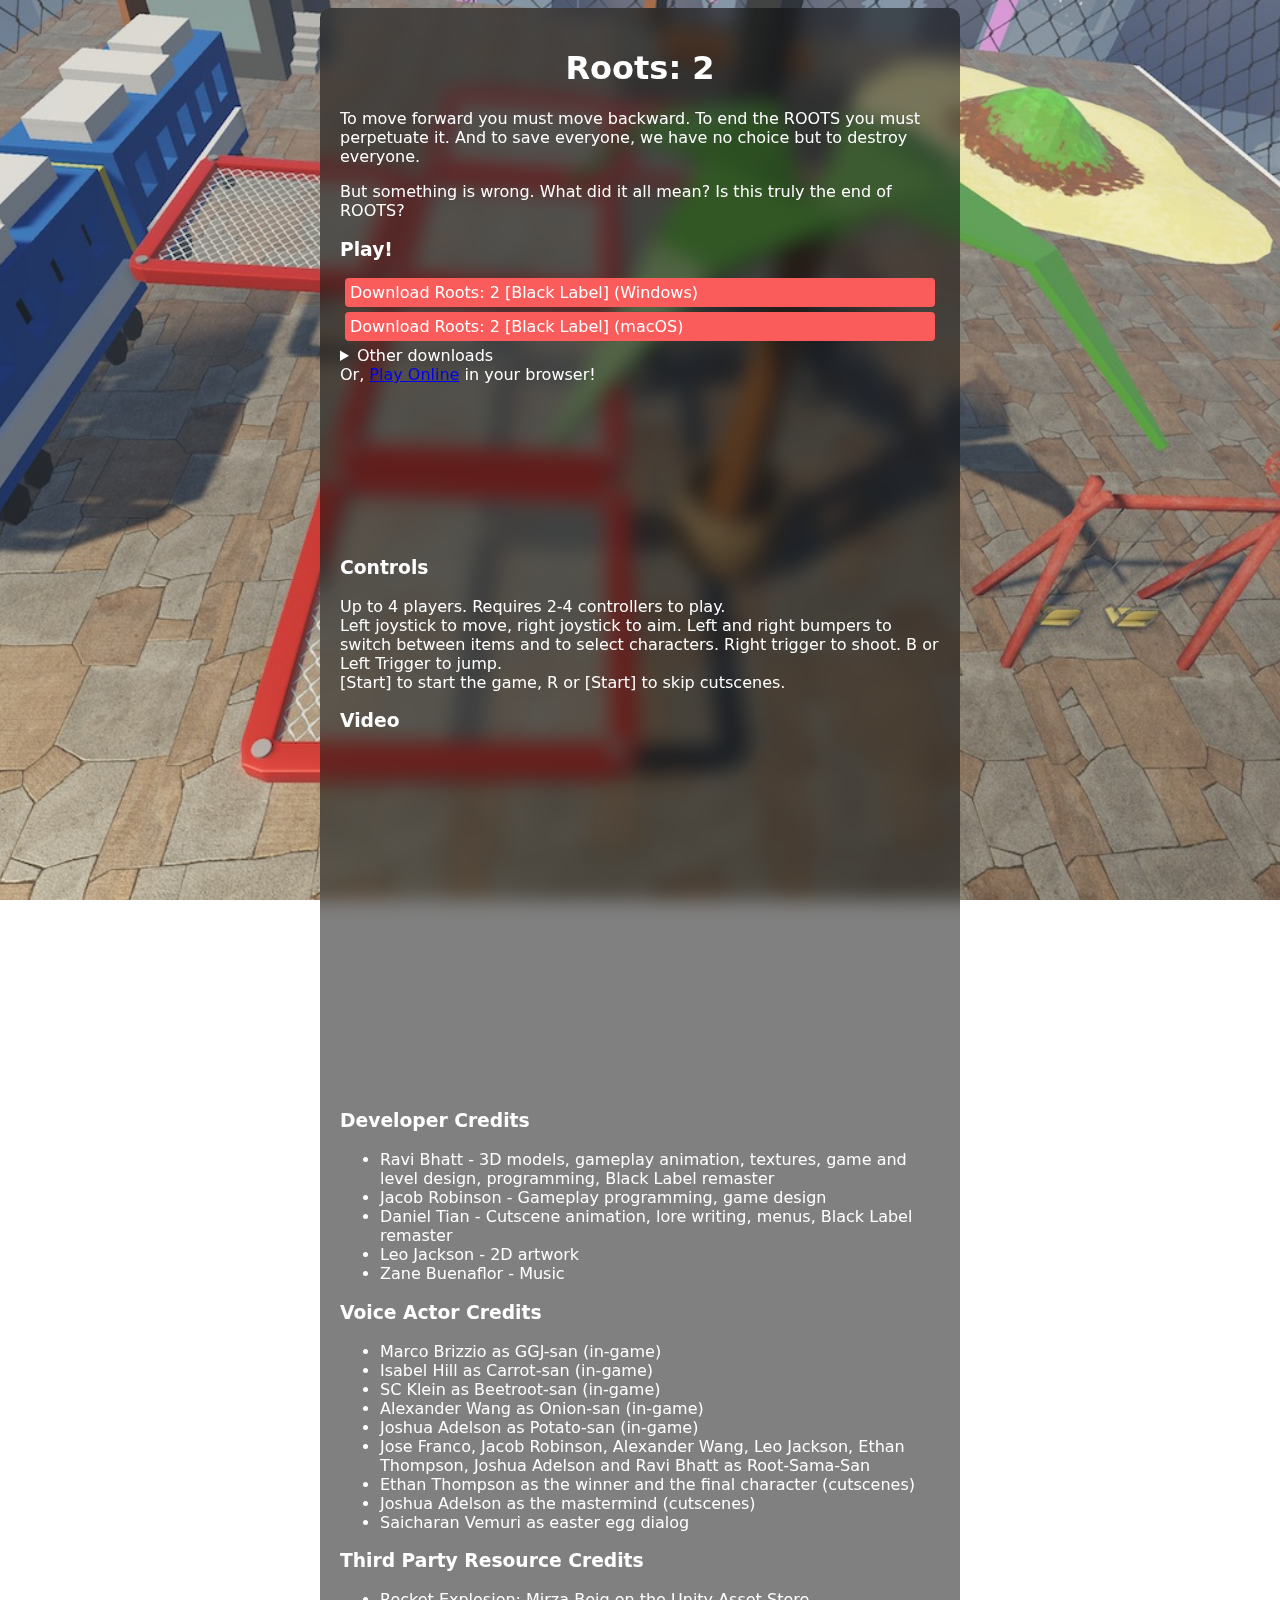
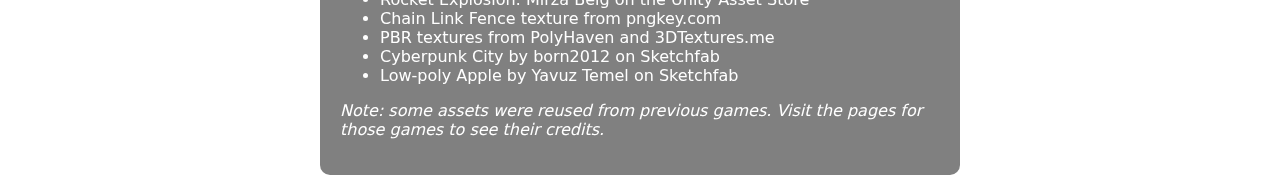
<file: 2/index.html>
<!DOCTYPE html>
<html lang="en-us">
    <head>
        <title>Roots: 2</title>
        <meta name="description" content="To go forward, one must go backward.">
        <meta name="viewport" content="width=device-width, initial-scale=1.0">
        <link rel="icon" type="image/x-icon" href="play2/favicon.png">
        <link rel="stylesheet" href="../style.css">
         <!-- Social embed image -->
        <meta property="og:image" content="https://rootsseries.github.io/play2/favicon.png">
        <meta property="og:image:type" content="image/png">
        <meta property="og:image:width" content="4096">
        <meta property="og:image:height" content="4096">
    </head>
    <body style="background-image: url(poster.jpg);">
        <div class="container">
            <h1>Roots: 2</h1>
            <p>
                To move forward you must move backward. To end the ROOTS you must perpetuate it. And to save everyone, we have no choice but to destroy everyone.
            </p>
            <p>
                But something is wrong. What did it all mean? Is this truly the end of ROOTS?
            </p>
            <p>
                <h3>Play!</h3>
                <a class="linkbtn" href="https://github.com/rootsseries/play2/releases/latest/download/Roots2_BlackLabel_win.7z ">Download Roots: 2 [Black Label] (Windows)</a>
                <a class="linkbtn" href="https://github.com/rootsseries/play2/releases/latest/download/Roots2_BlackLabel_mac.7z">Download Roots: 2 [Black Label] (macOS)</a>
                <details>
                    <summary>
                        Other downloads
                    </summary>
                    <a class="linkbtn" href="https://github.com/rootsseries/play2/releases/latest/download/Roots2_JamVersion_win.7z">Download Roots: 2 [Jam Version] (Windows)</a>
                    <a class="linkbtn" href="https://github.com/rootsseries/play2/releases/latest/download/Roots2_JamVersion_mac.zip ">Download Roots: 2 [Jam Version] (macOS)</a>
                </details>
                Or, <a href="/play2">Play Online</a> in your browser!

                <iframe frameborder="0" src="https://itch.io/embed/3116569?bg_color=320000&amp;fg_color=ffffff&amp;link_color=fa5c5c&amp;border_color=8c2d2d"><a href="https://zstarlight.itch.io/roots-2">ROOTS: 2 by zstarlight, Jacob Robinson, rnbhatt</a></iframe>
            </p>
            <p>
                <h3>Controls</h3>
                Up to 4 players. Requires 2-4 controllers to play. <br>
                Left joystick to move, right joystick to aim. Left and right bumpers to switch between items and to select characters. Right trigger to shoot. B or Left Trigger to jump. <br>
                [Start] to start the game, R or [Start] to skip cutscenes.
            </p>
             <p>
                <h3>Video</h3>
                <iframe src="https://www.youtube.com/embed/lM6UdkvnwDU" style="aspect-ratio: 16/9;"></iframe>
            </p>
            <p>
                <h3>Developer Credits</h3>
                <ul>
                    <li>
                        Ravi Bhatt - 3D models, gameplay animation, textures, game and level design, programming, Black Label remaster
                    </li>
                    <li>
                        Jacob Robinson - Gameplay programming, game design
                    </li>
                    <li>
                        Daniel Tian - Cutscene animation, lore writing, menus, Black Label remaster
                    </li>
                    <li>
                        Leo Jackson - 2D artwork
                    </li>
                    <li>
                        Zane Buenaflor - Music
                    </li>
                </ul>
                <h3>Voice Actor Credits</h3>
                <ul>
                    <li>
                        Marco Brizzio as GGJ-san (in-game)
                    </li>
                    <li>
                        Isabel Hill as Carrot-san (in-game)
                    </li>
                    <li>
                        SC Klein as Beetroot-san (in-game)
                    </li>
                    <li>
                        Alexander Wang as Onion-san (in-game)
                    </li>
                    <li>
                        Joshua Adelson as Potato-san (in-game)
                    </li>
                    <li>
                        Jose Franco, Jacob Robinson, Alexander Wang, Leo Jackson, Ethan Thompson, Joshua Adelson and Ravi Bhatt as Root-Sama-San
                    </li>
                    <li>
                        Ethan Thompson as the winner and the final character (cutscenes)
                    </li>
                    <li>
                        Joshua Adelson as the mastermind (cutscenes)
                    </li>
                    <li>
                        Saicharan Vemuri as easter egg dialog
                    </li>
                </ul>
                <h3>Third Party Resource Credits</h3>
                <ul>
                    <li>
                        Rocket Explosion: Mirza Beig on the Unity Asset Store
                    </li>
                    <li>
                        Chain Link Fence texture from pngkey.com
                    </li>
                    <li>
                        PBR textures from PolyHaven and 3DTextures.me
                    </li>
                    <li>
                        Cyberpunk City by born2012 on Sketchfab
                    </li>
                    <li>
                        Low-poly Apple by Yavuz Temel on Sketchfab
                    </li>
                </ul>
                <em>Note: some assets were reused from previous games. Visit the pages for those games to see their credits.</em>
            </p>
        </div>
    </body>
</html>
</file>
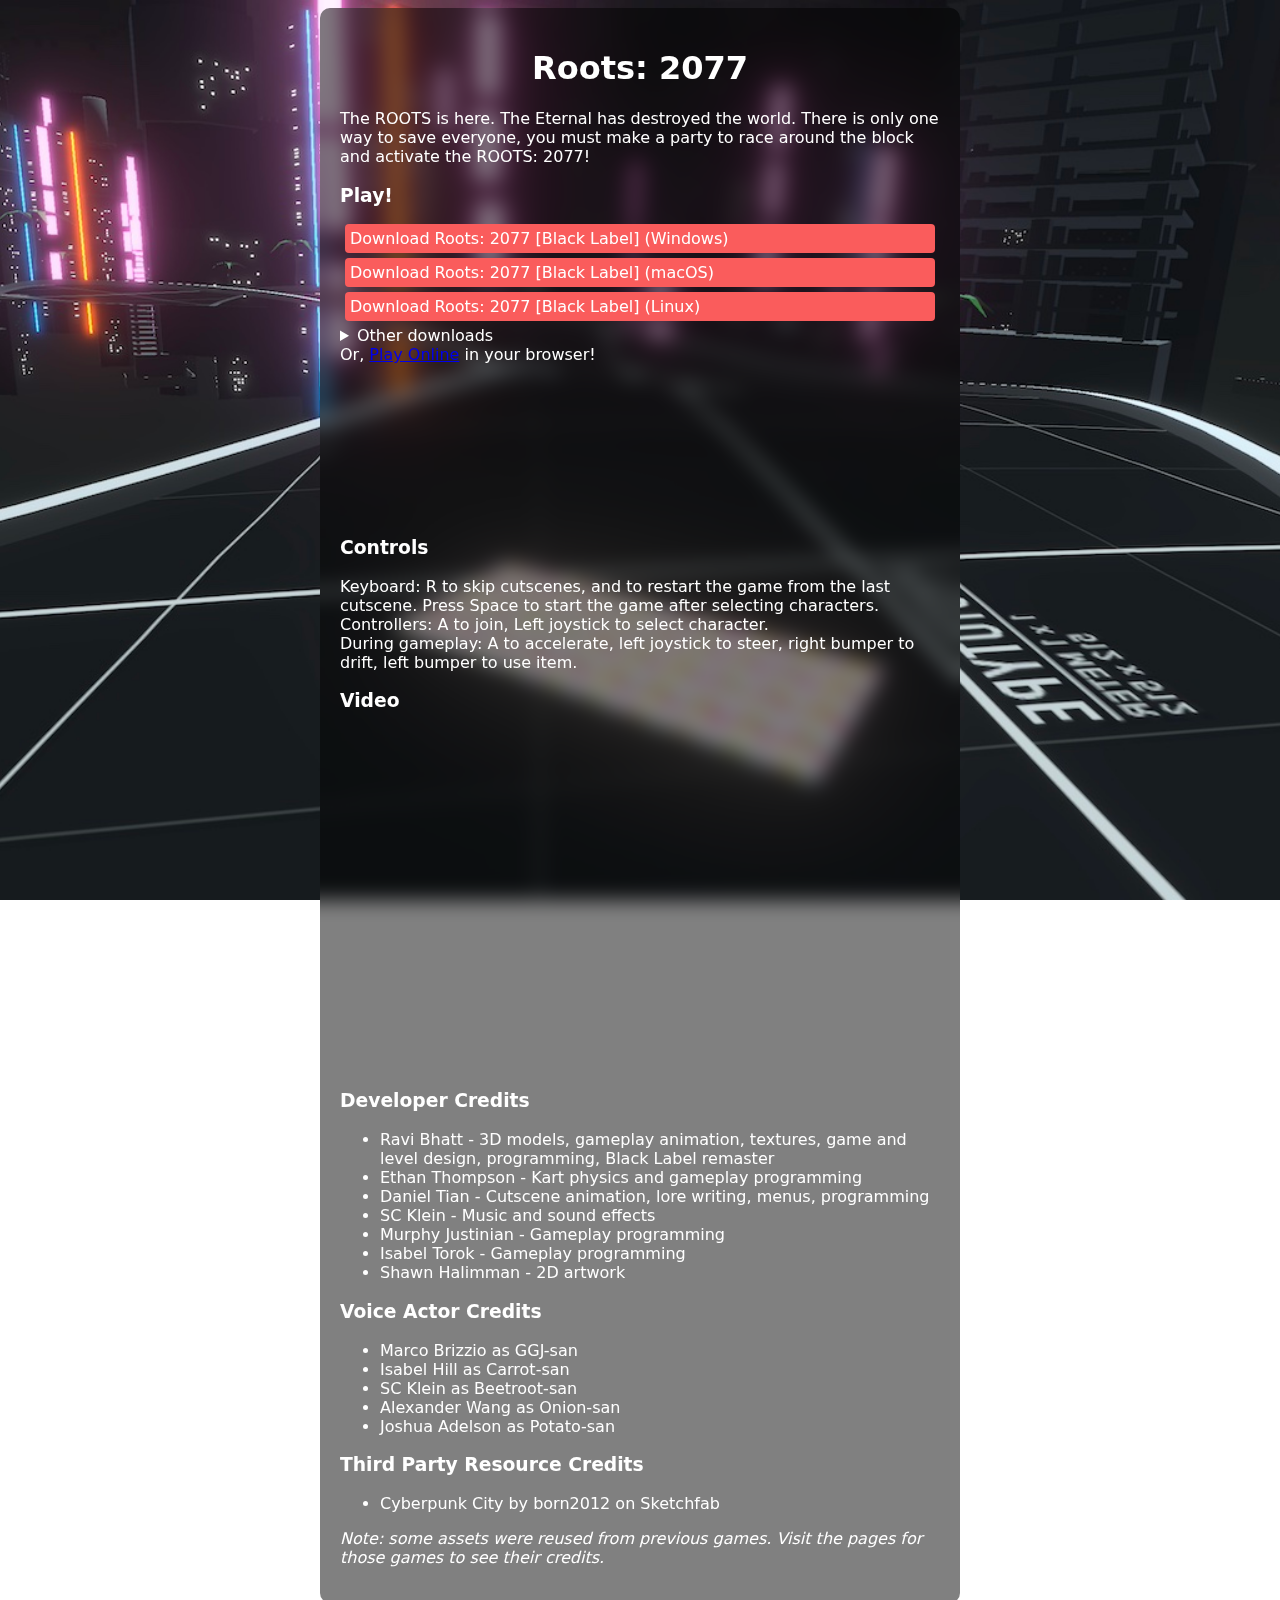
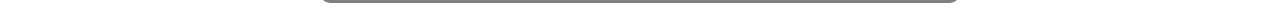
<file: 2077/index.html>
<!DOCTYPE html>
<html lang="en-us">
    <head>
        <title>Roots: 2077</title>
        <meta name="description" content="The 2077 is upon us. Is this the end of the ROOTS?">
        <meta name="viewport" content="width=device-width, initial-scale=1.0">
        <link rel="icon" type="image/x-icon" href="play2077/favicon.png">
        <link rel="stylesheet" href="../style.css">
         <!-- Social embed image -->
        <meta property="og:image" content="https://rootsseries.github.io/play2077/favicon.png">
        <meta property="og:image:type" content="image/png">
        <meta property="og:image:width" content="4096">
        <meta property="og:image:height" content="4096">
    </head>
    <body style="background-image: url(poster.jpg);">
        <div class="container">
            <h1>Roots: 2077</h1>
            <p>
                The ROOTS is here. The Eternal has destroyed the world. There is only one way to save everyone, you must make a party to race around the block and activate the ROOTS: 2077!
            </p>
            <p>
                <h3>Play!</h3>
                <a class="linkbtn" href="https://github.com/rootsseries/play2077/releases/latest/download/Roots2077_BlackLabel_win.7z">Download Roots: 2077 [Black Label] (Windows)</a>
                <a class="linkbtn" href="https://github.com/rootsseries/play2077/releases/latest/download/Roots2077_BlackLabel_mac.7z ">Download Roots: 2077 [Black Label] (macOS)</a>
                <a class="linkbtn" href="https://github.com/rootsseries/play2077/releases/latest/download/Roots2077_BlackLabel_linux.zip">Download Roots: 2077 [Black Label] (Linux)</a>
                <details>
                    <summary>
                        Other downloads
                    </summary>
                    <a class="linkbtn" href="https://github.com/rootsseries/play2077/releases/latest/download/ROOTS2077_JamVersion.zip">Download Roots: 2077 [Jam Version] (Windows)</a>
                </details>
                Or, <a href="/play2077">Play Online</a> in your browser!
                <iframe frameborder="0" src="https://itch.io/embed/3037183?bg_color=091515&amp;fg_color=ffffff&amp;link_color=fa5c5c&amp;border_color=333333"><a href="https://zstarlight.itch.io/roots-2077">ROOTS: 2077 by zstarlight</a></iframe>
            </p>
            <p>
                <h3>Controls</h3>
                Keyboard: R to skip cutscenes, and to restart the game from the last cutscene. Press Space to start the game after selecting characters.<br>
                Controllers: A to join, Left joystick to select character.<br>
                During gameplay: A to accelerate, left joystick to steer, right bumper to drift, left bumper to use item. 
            </p>
            <p>
                <h3>Video</h3>
                <iframe src="https://www.youtube.com/embed/ayWcU7iuf84" style="aspect-ratio: 16/9;"></iframe>
            </p>
            <p>
                <h3>Developer Credits</h3>
                <ul>
                    <li>
                        Ravi Bhatt - 3D models, gameplay animation, textures, game and level design, programming, Black Label remaster
                    </li>
                    <li>
                        Ethan Thompson - Kart physics and gameplay programming
                    </li>
                    <li>
                        Daniel Tian - Cutscene animation, lore writing, menus, programming
                    </li>
                    <li>
                        SC Klein - Music and sound effects
                    </li>
                    <li>
                        Murphy Justinian - Gameplay programming
                    </li>
                    <li>
                        Isabel Torok - Gameplay programming
                    </li>
                    <li>
                        Shawn Halimman - 2D artwork
                    </li>
                </ul>
                <h3>Voice Actor Credits</h3>
                <ul>
                    <li>
                        Marco Brizzio as GGJ-san
                    </li>
                    <li>
                        Isabel Hill as Carrot-san
                    </li>
                    <li>
                        SC Klein as Beetroot-san
                    </li>
                    <li>
                        Alexander Wang as Onion-san
                    </li>
                    <li>
                        Joshua Adelson as Potato-san
                    </li>
                </ul>
                <h3>Third Party Resource Credits</h3>
                <ul>
                    <li>
                        Cyberpunk City by born2012 on Sketchfab
                    </li>
                </ul>
                <em>Note: some assets were reused from previous games. Visit the pages for those games to see their credits.</em>
            </p>
        </div>
    </body>
</html>
</file>
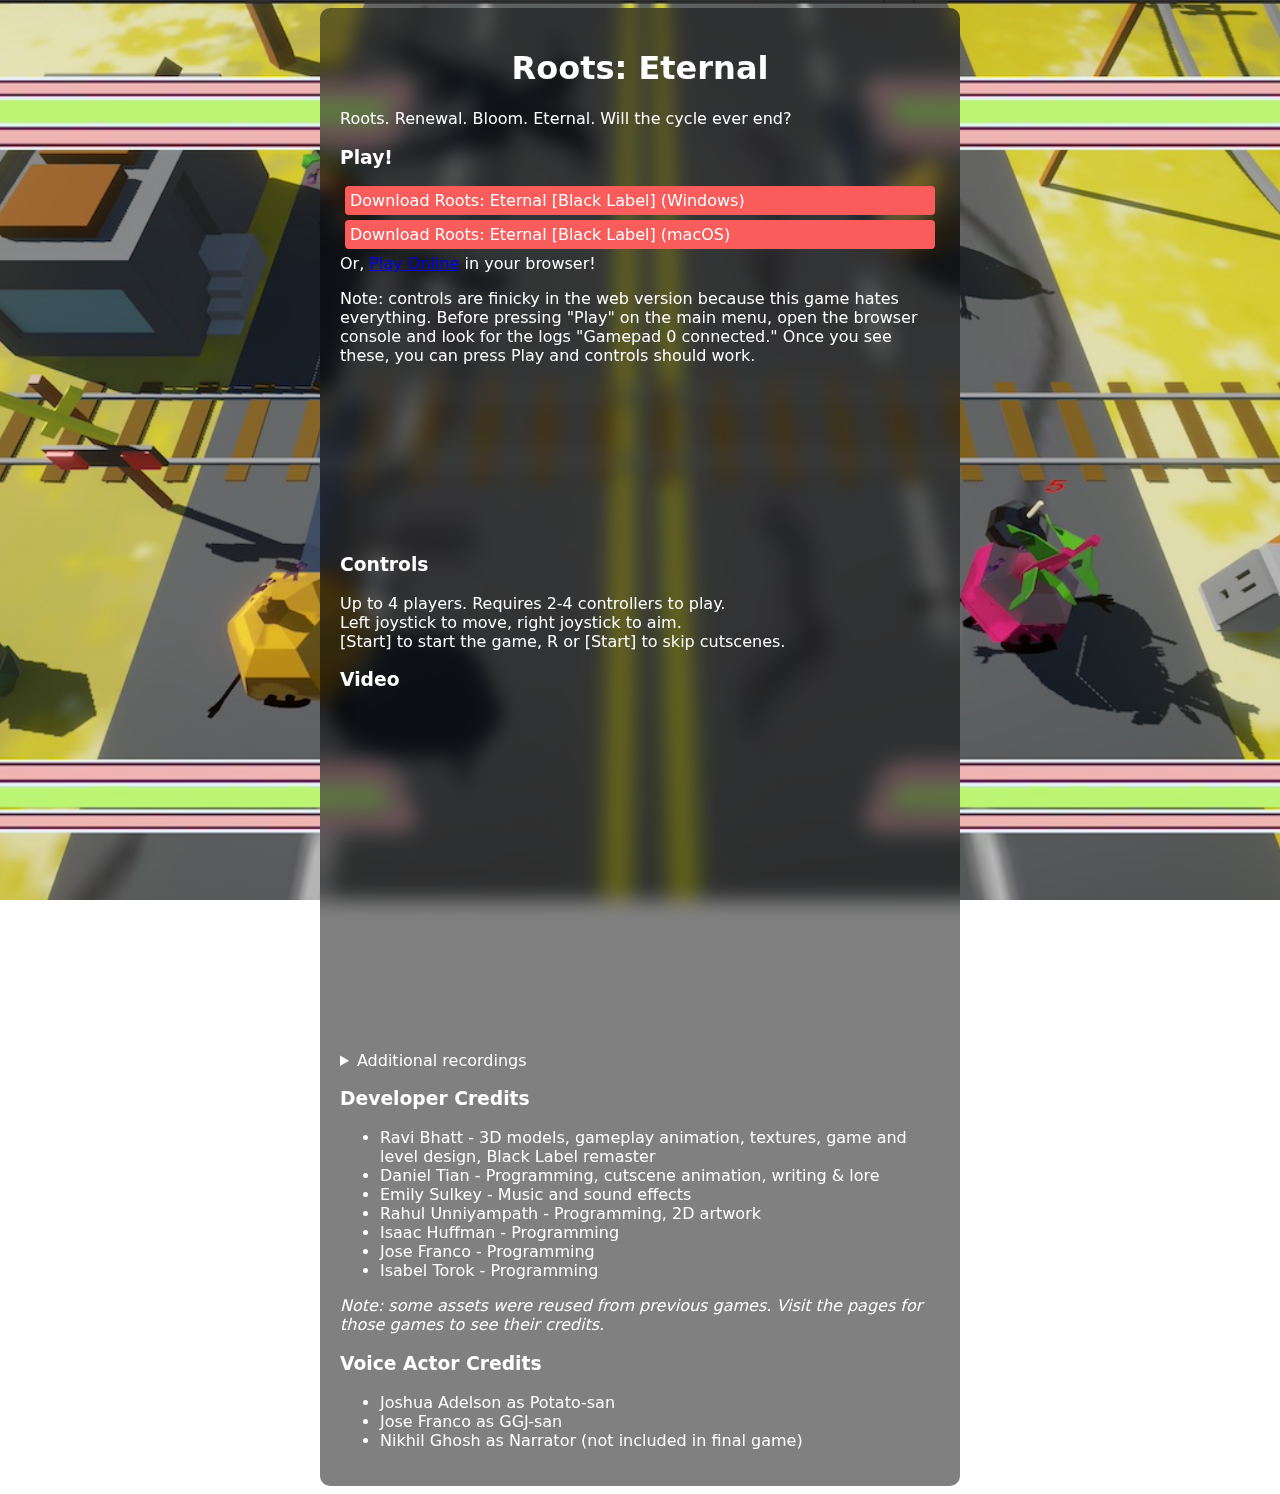
<file: eternal/index.html>
<!DOCTYPE html>
<html lang="en-us">
    <head>
        <title>Roots: Eternal</title>
        <meta name="description" content="It all started with a fateful encounter...">
        <meta name="viewport" content="width=device-width, initial-scale=1.0">
        <link rel="icon" type="image/x-icon" href="playeternal/favicon.png">
        <link rel="stylesheet" href="../style.css">
         <!-- Social embed image -->
        <meta property="og:image" content="https://rootsseries.github.io/playeternal/favicon.png">
        <meta property="og:image:type" content="image/png">
        <meta property="og:image:width" content="4096">
        <meta property="og:image:height" content="4096">
    </head>
    <body style="background-image: url(poster.jpg);">
        <div class="container">
            <h1>Roots: Eternal</h1>
            <p>
                Roots. Renewal. Bloom. Eternal. Will the cycle ever end?
            </p>
            <p>
                <h3>Play!</h3>
                <a class="linkbtn" href="https://github.com/rootsseries/playeternal/releases/latest/download/RootsEternal-win.7z">Download Roots: Eternal [Black Label] (Windows)</a>
                <a class="linkbtn" href="https://github.com/rootsseries/playeternal/releases/latest/download/RootsEternal-mac.7z">Download Roots: Eternal [Black Label] (macOS)</a>
                Or, <a href="/playeternal">Play Online</a> in your browser!
                <p>
                    Note: controls are finicky in the web version because this game hates everything. Before pressing "Play" on the main menu, open the browser console and look for the logs "Gamepad 0 connected." Once you see these, you can press Play and controls should work. 
                </p>
                <iframe frameborder="0" src="https://itch.io/embed/3128044?dark=true"><a href="https://rnbhatt.itch.io/roots-eternal">Roots: Eternal by rnbhatt</a></iframe>
            </p>
            <p>
                <h3>Controls</h3>
                Up to 4 players. Requires 2-4 controllers to play. <br>
                Left joystick to move, right joystick to aim.<br>
                [Start] to start the game, R or [Start] to skip cutscenes.
            </p>
            <p>
                <h3>Video</h3>
                <iframe src="https://www.youtube.com/embed/HZcIrlpmr1Q" style="aspect-ratio: 16/9;"></iframe>
                <details>
                    <summary>Additional recordings</summary>
                    <h4>Second recording</h4>
                    <iframe src="https://www.youtube.com/embed/nxssNK5veT4" style="aspect-ratio: 16/9;"></iframe>
                    <h4>Jam version cutscenes</h4>
                    <iframe src="https://www.youtube.com/embed/x2jf7AzQnBI" style="aspect-ratio: 16/9;"></iframe>
                </details>
            </p>
            <p>
                <h3>Developer Credits</h3>
                <ul>
                    <li>
                        Ravi Bhatt - 3D models, gameplay animation, textures, game and level design, Black Label remaster
                    </li>
                    <li>
                        Daniel Tian - Programming, cutscene animation, writing & lore
                    </li>
                    <li>
                        Emily Sulkey - Music and sound effects
                    </li>
                    <li>
                        Rahul Unniyampath - Programming, 2D artwork
                    </li>
                    <li>
                        Isaac Huffman - Programming
                    </li>
                    <li>
                        Jose Franco - Programming
                    </li>
                    <li>
                        Isabel Torok - Programming
                    </li>
                </ul>
                <em>Note: some assets were reused from previous games. Visit the pages for those games to see their credits.</em>
                <h3>Voice Actor Credits</h3>
                <ul>
                    <li>
                        Joshua Adelson as Potato-san
                    </li>
                    <li>
                        Jose Franco as GGJ-san
                    </li>
                    <li>
                        Nikhil Ghosh as Narrator (not included in final game)
                    </li>
                </ul>
            </p>
        </div>
    </body>
</html>
</file>
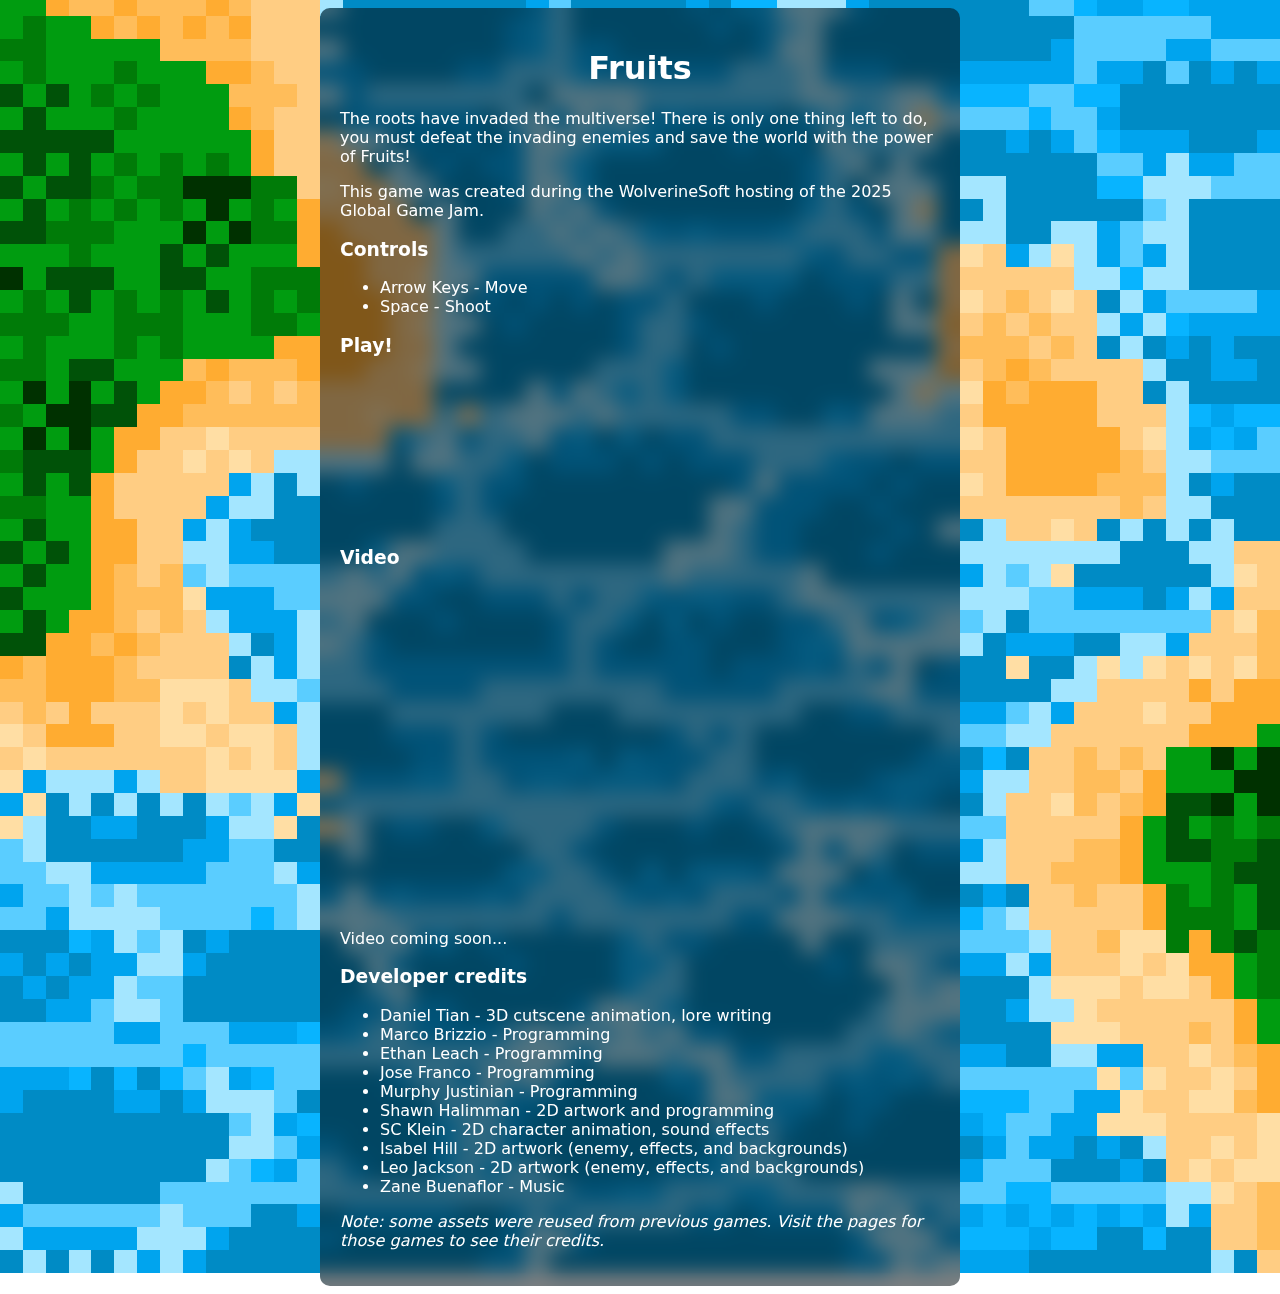
<file: fruits/index.html>
<!DOCTYPE html>
<html lang="en-us">
    <head>
        <title>Fruits</title>
        <meta name="description" content="The roots have invaded the multiverse!">
        <meta name="viewport" content="width=device-width, initial-scale=1.0">
        <link rel="icon" type="image/x-icon" href="favicon.png">
        <link rel="stylesheet" href="../style.css">
         <!-- Social embed image -->
        <meta property="og:image" content="https://rootsseries.github.io/fruits/favicon.png">
        <meta property="og:image:type" content="image/png">
        <meta property="og:image:width" content="4096">
        <meta property="og:image:height" content="4096">
    </head>
    <body style="background-image: url(poster.png);image-rendering: pixelated;">
        <div class="container">
            <h1>Fruits</h1>
            <p>
                The roots have invaded the multiverse! There is only one thing left to do, you must defeat the invading enemies and save the world with the power of Fruits!
            </p>
            <p>
                This game was created during the WolverineSoft hosting of the 2025 Global Game Jam. 
            </p>
            <h3>Controls</h3>
            <p>
                <ul>
                  <li>Arrow Keys - Move</li>
                  <li>Space - Shoot</li>
                </ul>
            </p>
            <p>
                <h3>Play!</h3>
                <iframe frameborder="0" src="https://itch.io/embed/3276685?bg_color=091515&amp;fg_color=ffffff&amp;link_color=fa5c5c&amp;border_color=333333"><a href="https://zstarlight.itch.io/roots-2077">Fruits by zstarlight</a></iframe>
            </p>
            <p>
                <h3>Video</h3>
                <iframe src="https://www.youtube.com/embed/b5g_DHszp4A" style="aspect-ratio: 16/9;"></iframe>
                Video coming soon...
            </p>
            <p>
                <h3>Developer credits</h3>
                <ul>
                    <li>
                        Daniel Tian - 3D cutscene animation, lore writing
                    </li>
                    <li>
                        Marco Brizzio - Programming
                    </li>
                    <li>
                        Ethan Leach - Programming
                    </li>
                    <li>
                        Jose Franco - Programming 
                    </li>
                     <li>
                         Murphy Justinian - Programming
                    </li>
                    <li>
                        Shawn Halimman - 2D artwork and programming 
                    </li>
                   
                    <li>
                        SC Klein - 2D character animation, sound effects
                    </li>
                    <li>
                        Isabel Hill - 2D artwork (enemy, effects, and backgrounds) 
                    </li>
                    
                    <li>
                        Leo Jackson - 2D artwork (enemy, effects, and backgrounds) 
                    </li>
                    <li>
                        Zane Buenaflor - Music
                    </li>
                </ul>
                <em>Note: some assets were reused from previous games. Visit the pages for those games to see their credits.</em>
            </p>
        </div>
    </body>
</html>
</file>
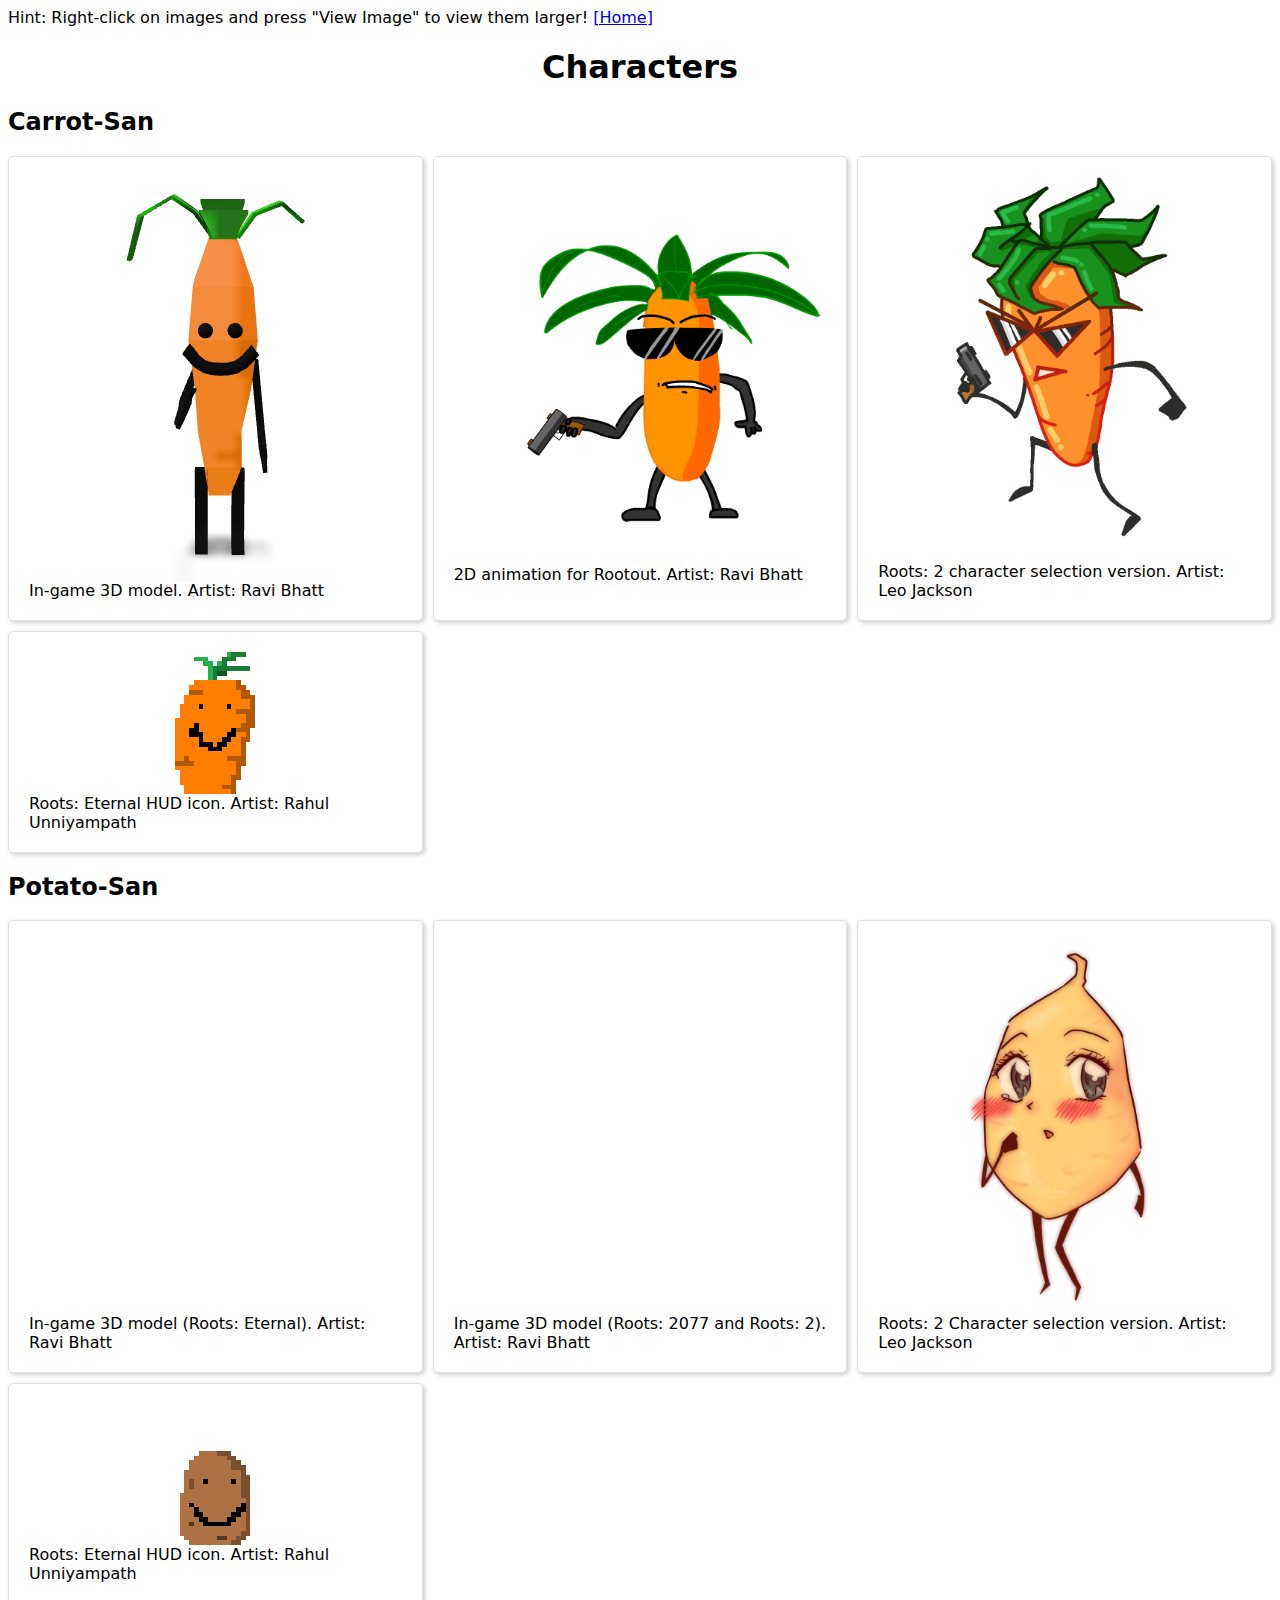
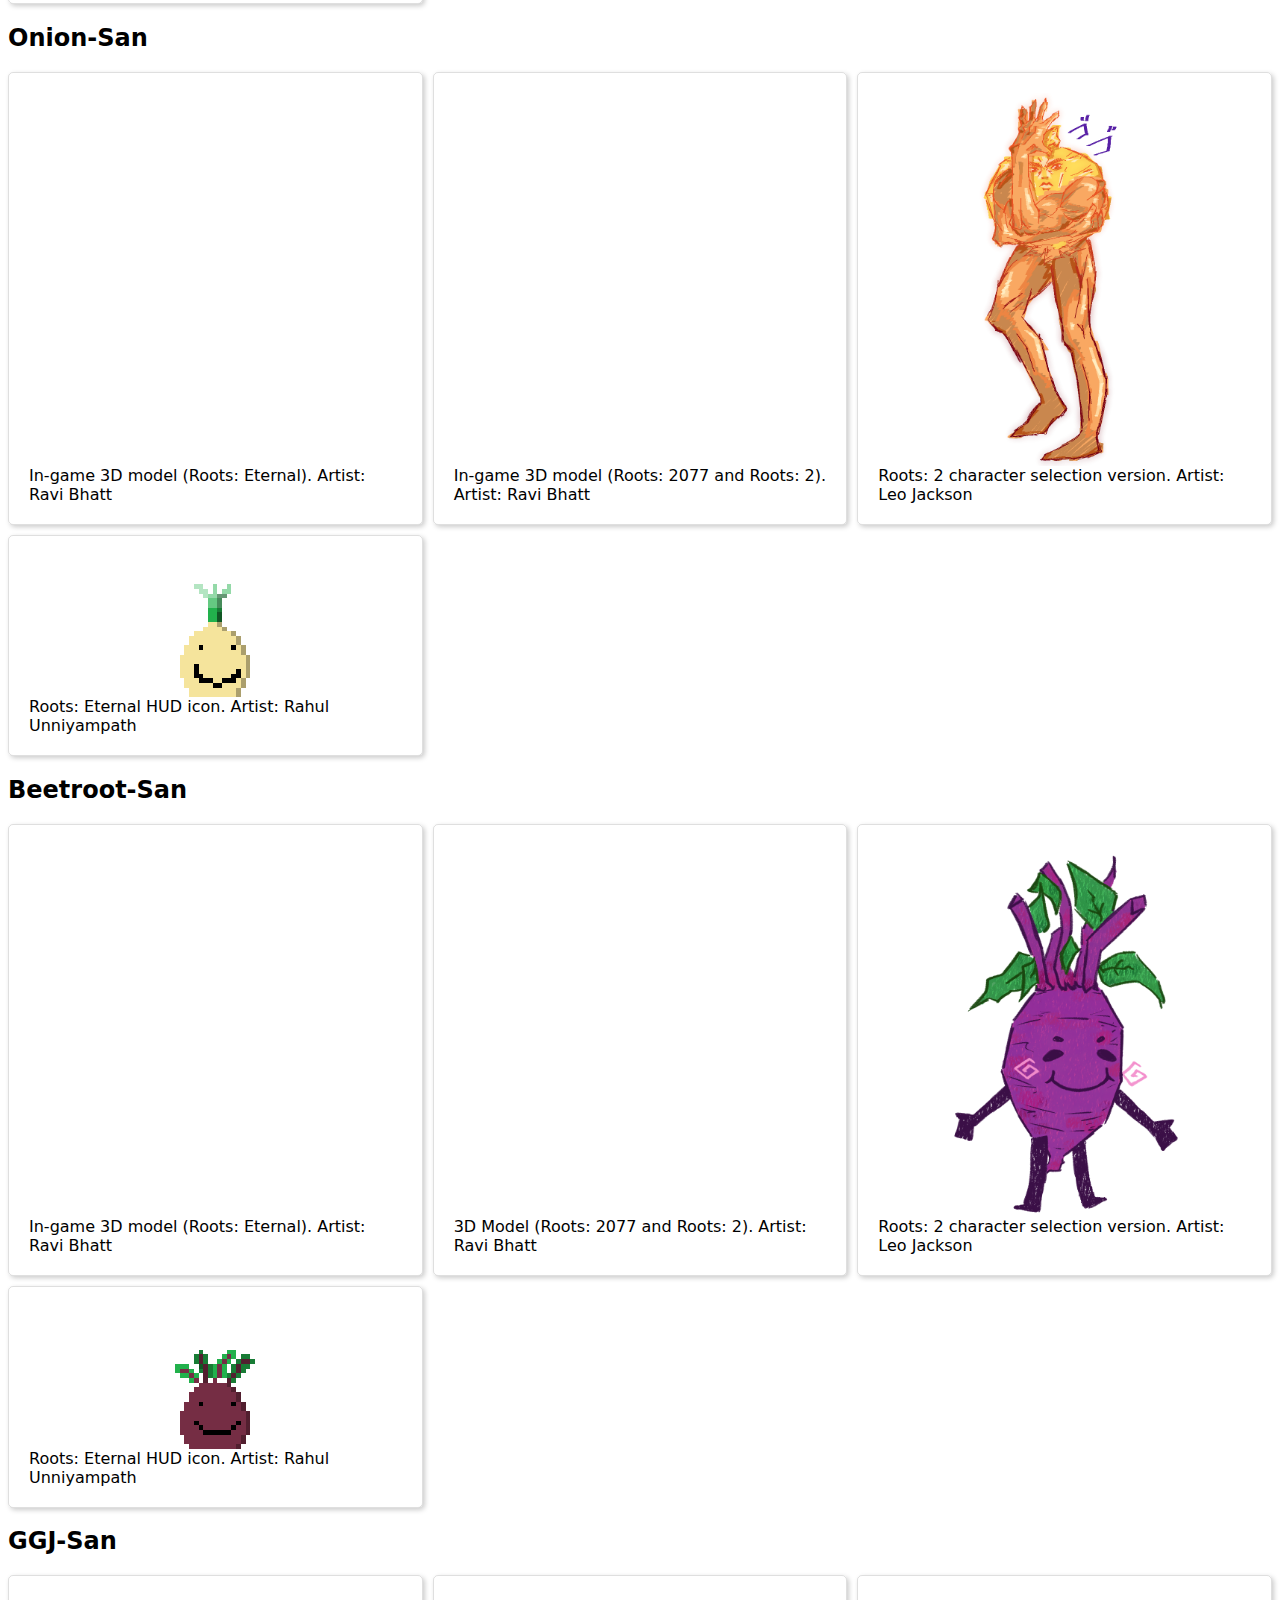
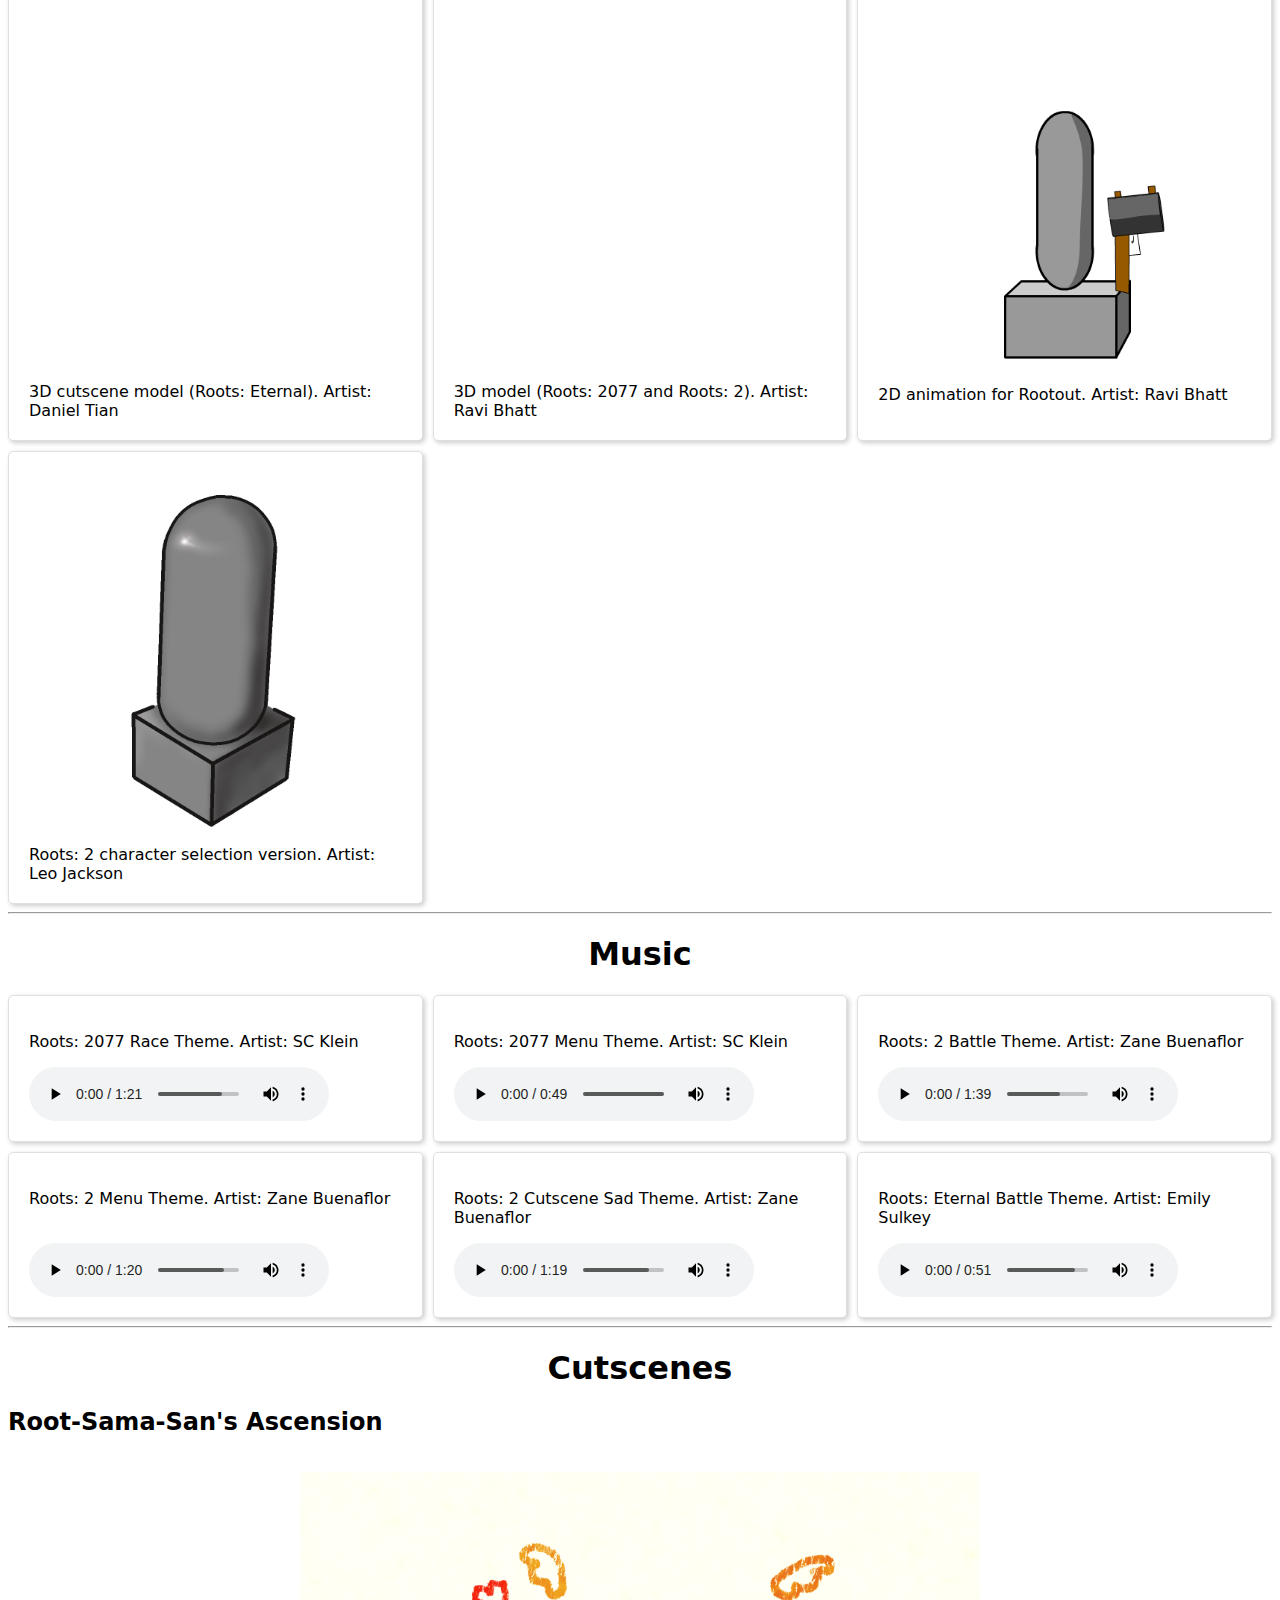
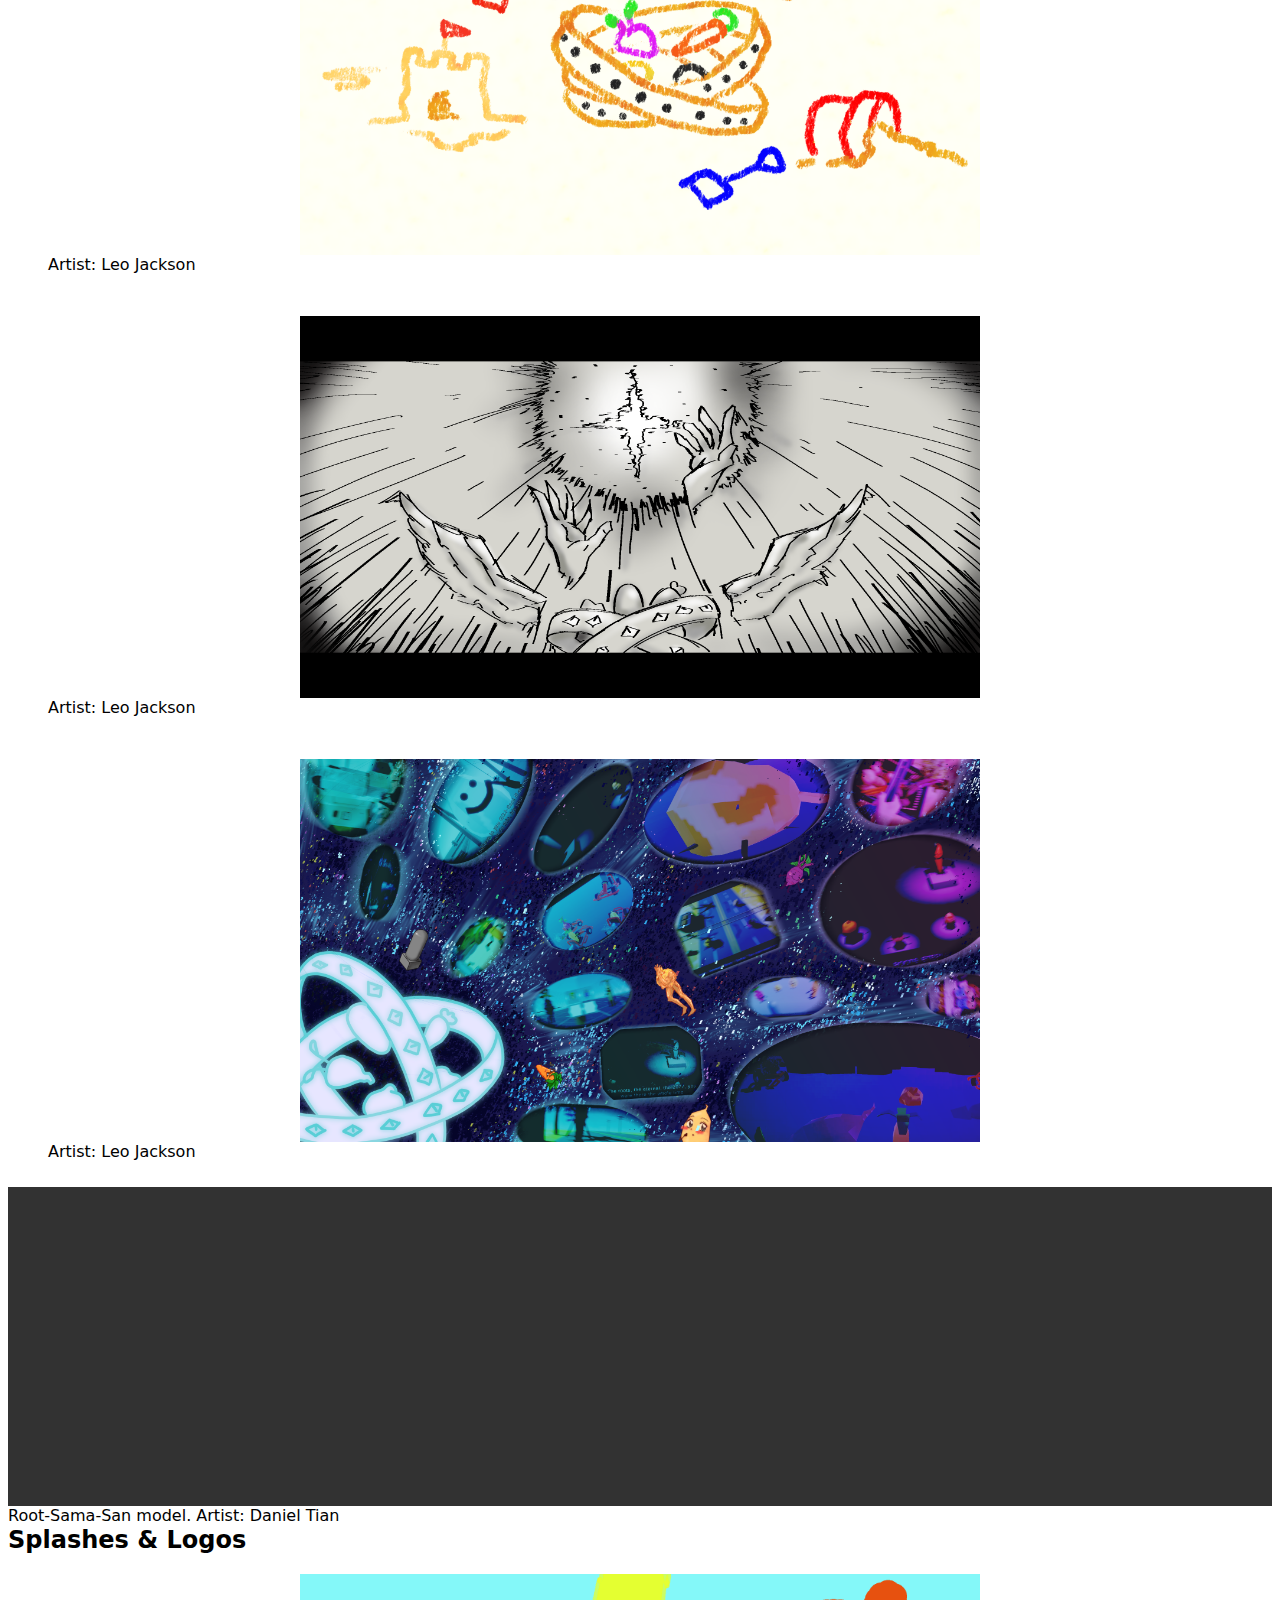
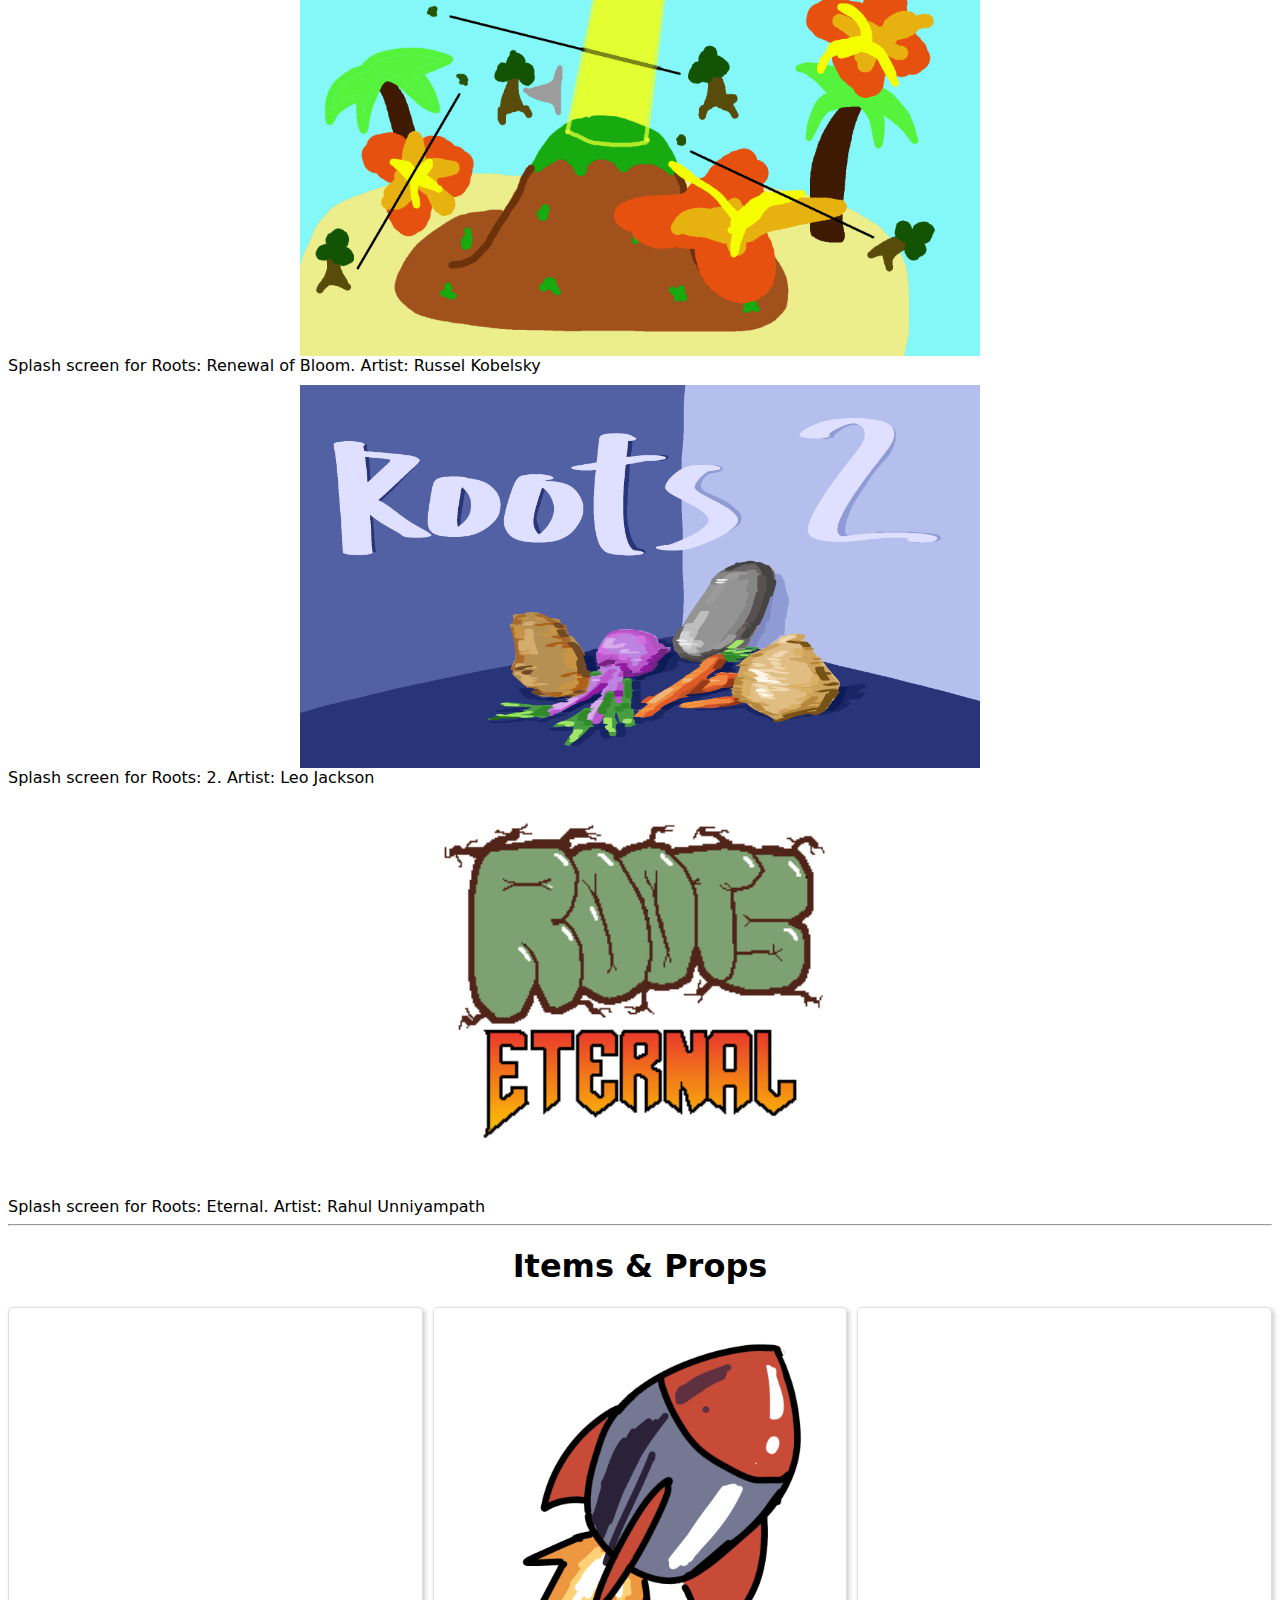
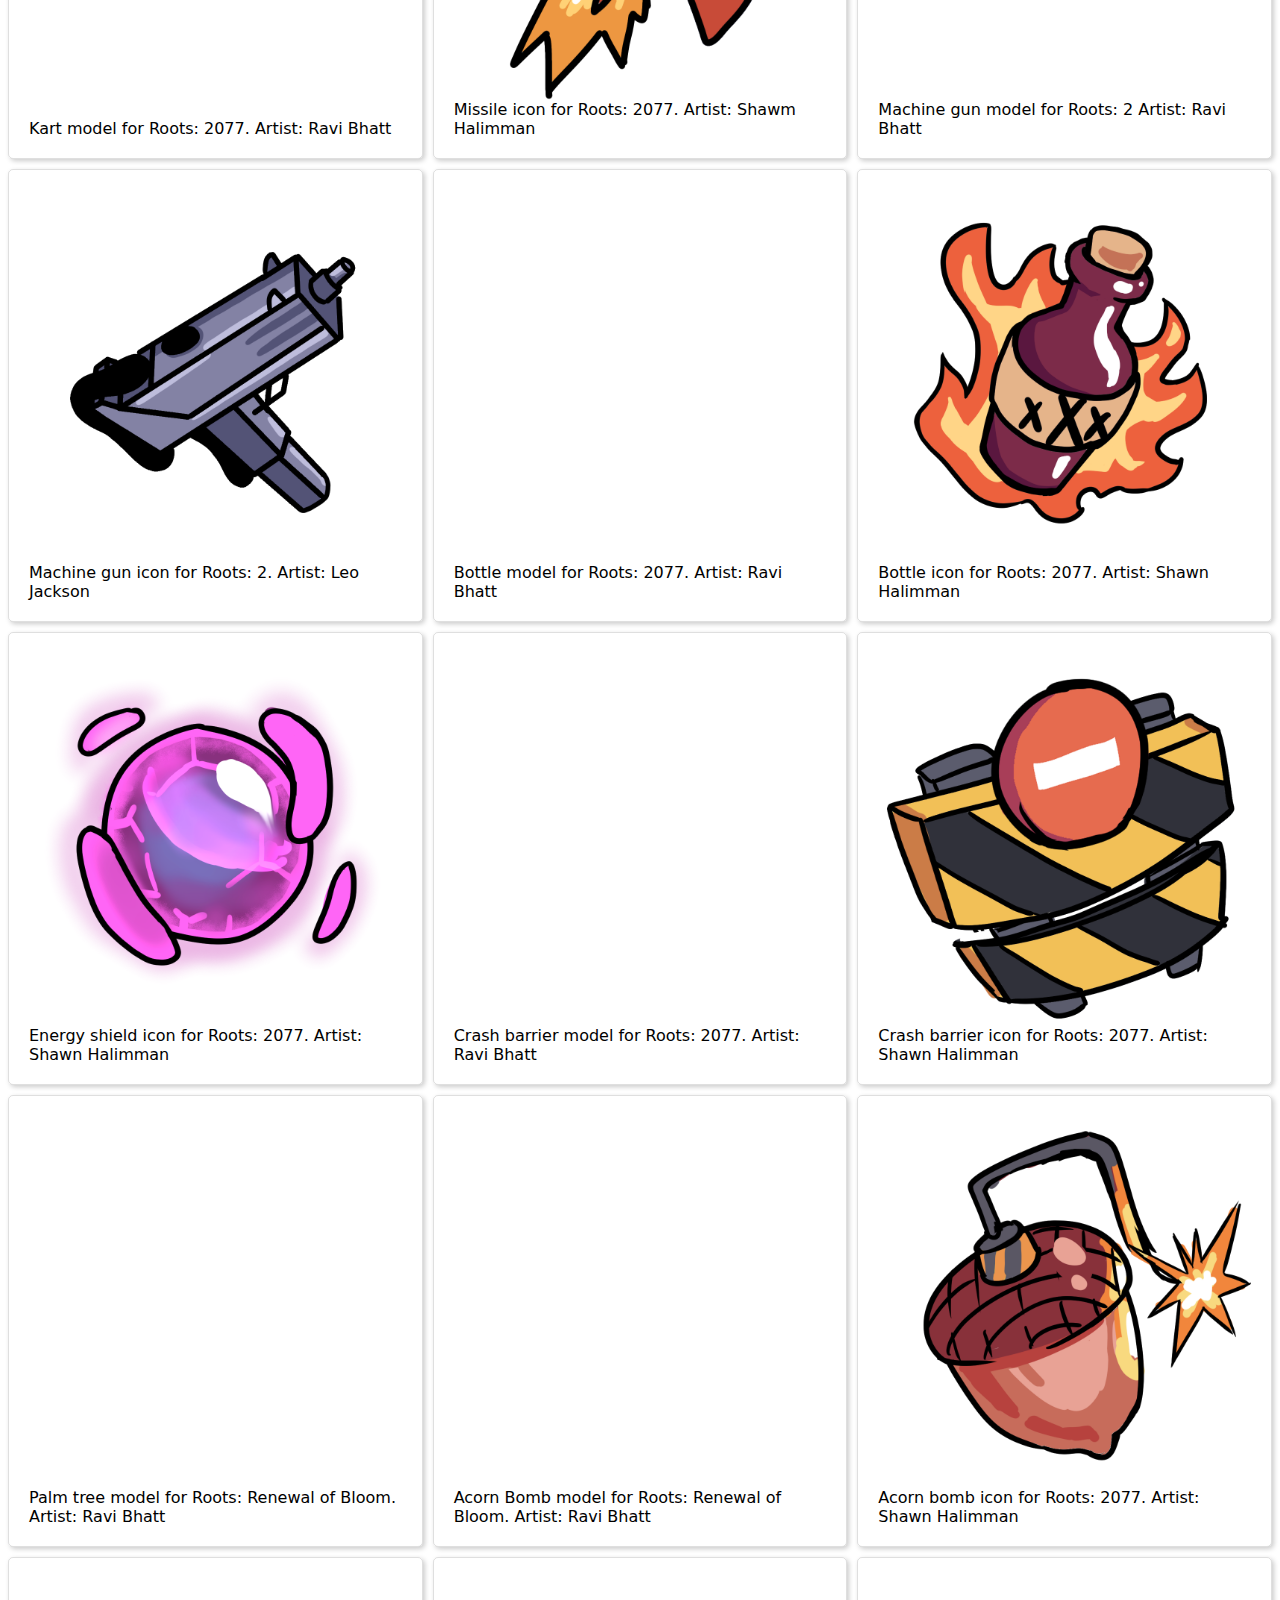
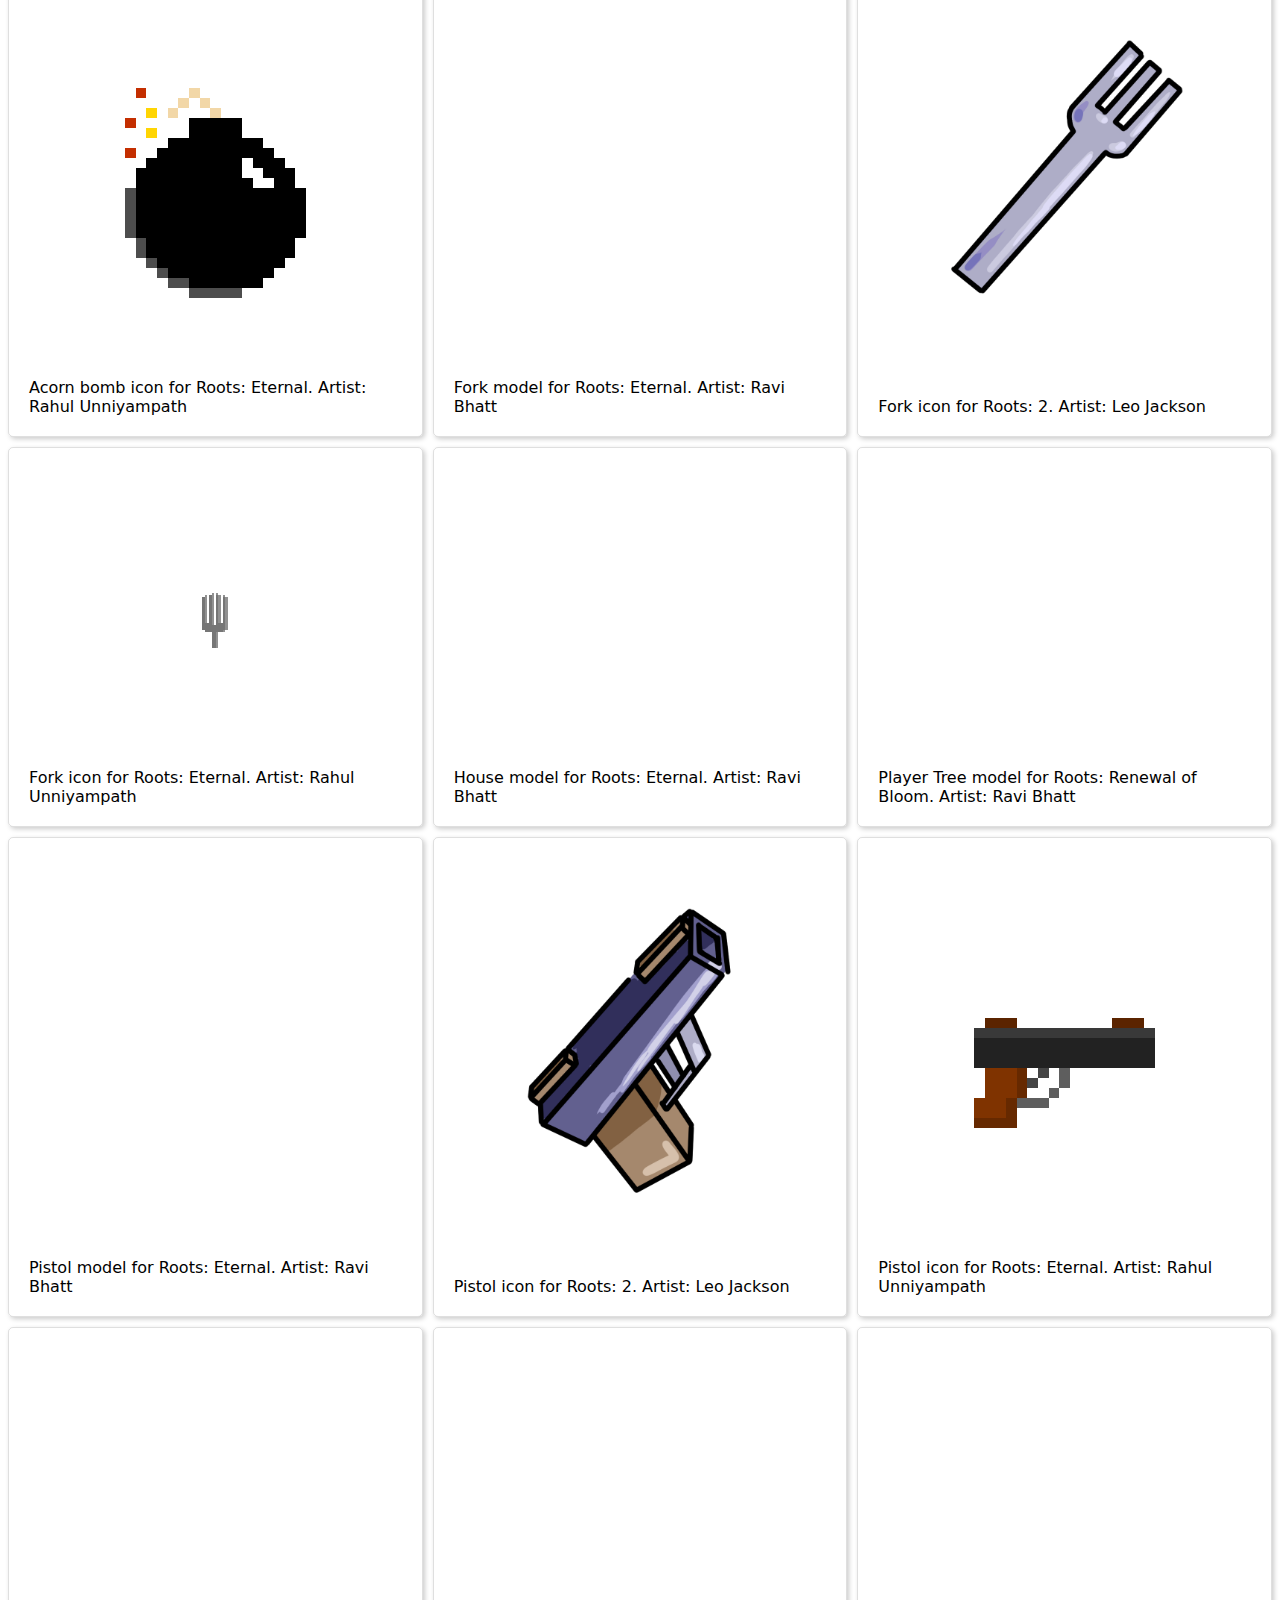
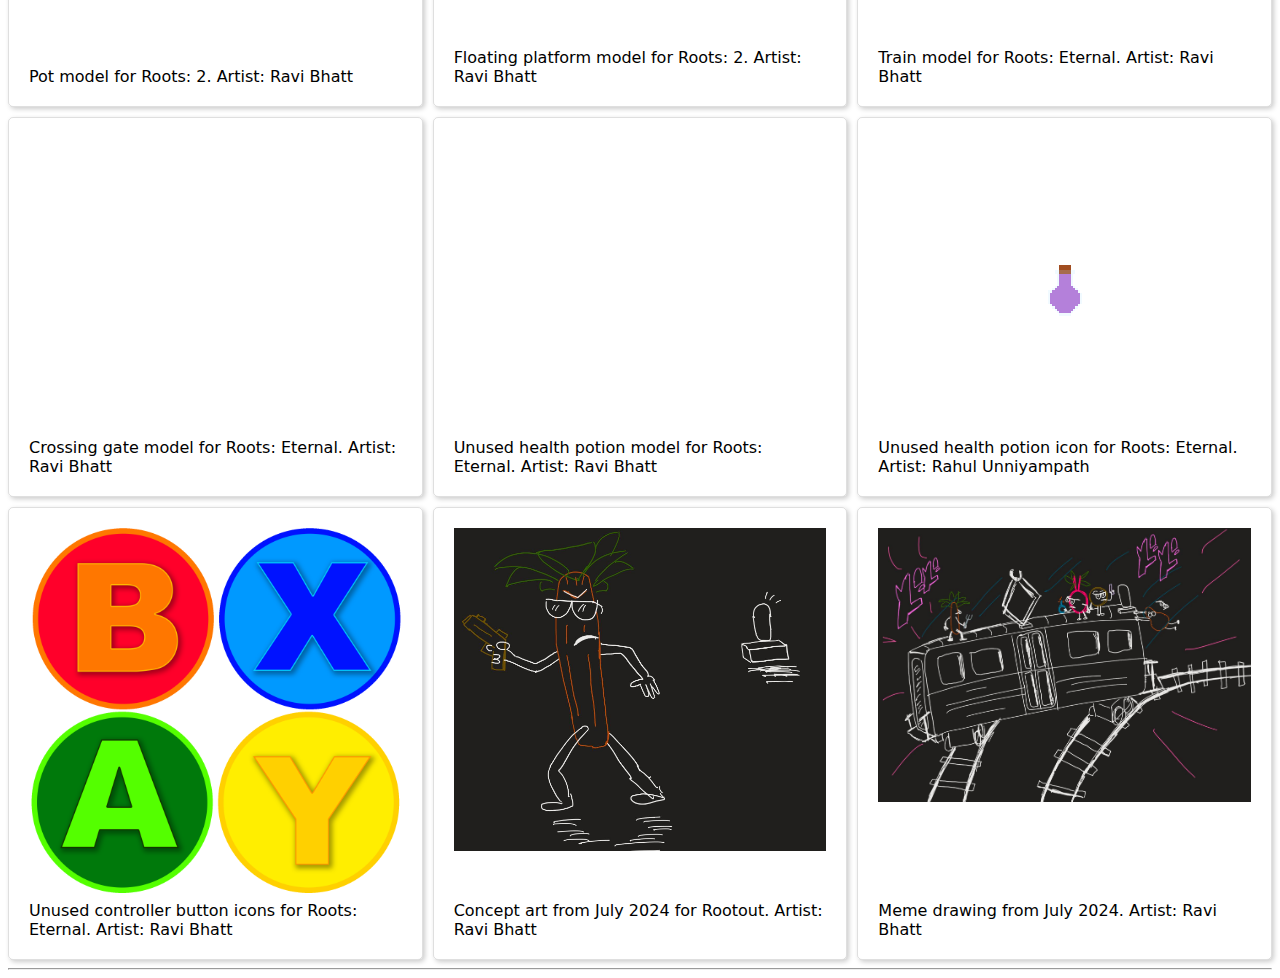
<file: gallery/index.html>
<!DOCTYPE html>
<html lang="en-us">
    <head>
        <title>Gallery</title>
        <meta name="description" content="The art of Roots">
        <meta name="viewport" content="width=device-width, initial-scale=1.0">
        <link rel="icon" type="image/x-icon" href="../favicon.png">
        <link rel="stylesheet" href="../style.css">
         <!-- Social embed image -->
        <meta property="og:image" content="https://rootsseries.github.io/rootout/favicon.png">
        <meta property="og:image:type" content="image/png">
        <meta property="og:image:width" content="4096">
        <meta property="og:image:height" content="4096">
    </head>
    <script type="module" src="../model-viewer.min.js"></script>
    <style>
      .card{
        display: grid;
        grid-template-rows: 1fr fit-content(300px)
      }
        
    .mainbig{
        display:grid;
        grid-template-columns: repeat(auto-fit, minmax(700px, 1fr));
        gap:10px;
    }

    @media only screen and (max-width: 700px) {
        .mainbig{
            grid-template-columns: 1fr;
        }
    }

        
    .cardbig{
        padding: 0px;
    }
        .cardbig .poster{
            max-width: 680px;
            object-fit: contain;
        }
        .thumb{
            image-rendering: pixelated;
            max-width: 80px;
            margin: auto;
        }
    </style>
    <body>
        Hint: Right-click on images and press "View Image" to view them larger! <a href="/">[Home]</a>
      <h1>Characters</h1>
      <h2>Carrot-San</h2>
      <div class="main">
        <div class="card">
          <model-viewer src="CarrotSan.glb" ar shadow-intensity="1" interaction-prompt="none" camera-controls touch-action="pan-y"></model-viewer>
          In-game 3D model. Artist: Ravi Bhatt
        </div>
        <div class="card">
             <img class="poster" src="carrot-san.gif">
            <p>
                2D animation for Rootout. Artist: Ravi Bhatt
            </p>
        </div>
        <div class="card">
          <img class="poster" src="carrot.png">
          Roots: 2 character selection version. Artist: Leo Jackson
        </div>
          <div class="card">
              <img class="poster thumb" src="carrot-icon.png">
              Roots: Eternal HUD icon. Artist: Rahul Unniyampath
          </div>
      </div>

      <h2>Potato-San</h2>
      <div class="main">
        <div class="card">
          <model-viewer interaction-prompt="none" src="CharacterPotatoEternal.glb" ar shadow-intensity="1" camera-controls touch-action="pan-y"></model-viewer>
            In-game 3D model (Roots: Eternal). Artist: Ravi Bhatt
        </div>
        <div class="card">
          <model-viewer interaction-prompt="none" src="PotatoSan.glb" ar shadow-intensity="1" camera-controls touch-action="pan-y"></model-viewer>
          In-game 3D model (Roots: 2077 and Roots: 2). Artist: Ravi Bhatt
        </div>
        <div class="card">
          <img class="poster" src="pototo.png">
          Roots: 2 Character selection version. Artist: Leo Jackson
        </div>
           <div class="card">
              <img class="poster thumb" src="potato-icon.png">
              Roots: Eternal HUD icon. Artist: Rahul Unniyampath
          </div>
      </div>

      <h2>Onion-San</h2>
      <div class="main">
        <div class="card">
           <model-viewer interaction-prompt="none" src="CharacterOnionEternal.glb" ar shadow-intensity="1" camera-controls touch-action="pan-y"></model-viewer>
            In-game 3D model (Roots: Eternal). Artist: Ravi Bhatt
        </div>
        <div class="card">
           <model-viewer interaction-prompt="none" src="OnionSan.glb" ar shadow-intensity="1" camera-controls touch-action="pan-y"></model-viewer>
          In-game 3D model (Roots: 2077 and Roots: 2). Artist: Ravi Bhatt
        </div>
        <div class="card">
          <img class="poster" src="onion.png">
          Roots: 2 character selection version. Artist: Leo Jackson
        </div>
           <div class="card">
              <img class="poster thumb" src="onion-icon.png">
              Roots: Eternal HUD icon. Artist: Rahul Unniyampath
          </div>
      </div>

      <h2>Beetroot-San</h2>
      <div class="main">
        <div class="card">
          <model-viewer interaction-prompt="none" src="CharacterBeetrootEternal.glb" ar shadow-intensity="1" camera-controls touch-action="pan-y"></model-viewer>
            In-game 3D model (Roots: Eternal). Artist: Ravi Bhatt
        </div>
        <div class="card">
         <model-viewer interaction-prompt="none" src="BeetrootSan.glb" ar shadow-intensity="1" camera-controls touch-action="pan-y"></model-viewer>
            3D Model (Roots: 2077 and Roots: 2). Artist: Ravi Bhatt
        </div>
        <div class="card">
           <img class="poster" src="beetroot.png">
          Roots: 2 character selection version. Artist: Leo Jackson
        </div>
           <div class="card">
              <img class="poster thumb" src="beet-icon.png">
              Roots: Eternal HUD icon. Artist: Rahul Unniyampath
          </div>
      </div>

      <h2>GGJ-San</h2>
      <div class="main">
        <div class="card">
          <model-viewer interaction-prompt="none" src="GGJSanEternal.glb" ar shadow-intensity="1" camera-controls touch-action="pan-y"></model-viewer>
          3D cutscene model (Roots: Eternal). Artist: Daniel Tian
        </div>
        <div class="card">
         <model-viewer interaction-prompt="none" src="GGJSan.glb" ar shadow-intensity="1" camera-controls touch-action="pan-y"></model-viewer>
          3D model (Roots: 2077 and Roots: 2). Artist: Ravi Bhatt
        </div>
        <div class="card">
            <img class="poster" src="ggj-san.gif">
            <p>
                2D animation for Rootout. Artist: Ravi Bhatt
            </p>
        </div>
        <div class="card">
           <img class="poster" src="ggj_san.png">
          Roots: 2 character selection version. Artist: Leo Jackson
        </div>
      </div>
      <hr>
        <h1>Music</h1>
        <div class="main">
            <div class="card">
                <p>
                    Roots: 2077 Race Theme. Artist: SC Klein
                 </p>
                <audio controls>
                      <source src="2077race.ogg" type="audio/ogg">
                </audio>
                
            </div>
            <div class="card">
                <p>
                    Roots: 2077 Menu Theme. Artist:  SC Klein
                 </p>
                <audio controls>
                      <source src="2077menu.ogg" type="audio/ogg">
                </audio>
                
            </div>
             <div class="card">
                <p>
                    Roots: 2 Battle Theme. Artist: Zane Buenaflor
                 </p>
                <audio controls>
                      <source src="Roots_Fight.ogg" type="audio/ogg">
                </audio>
                
            </div>
            <div class="card">
                <p>
                     Roots: 2 Menu Theme. Artist: Zane Buenaflor
                 </p>
                <audio controls>
                      <source src="Roots_Menu.ogg" type="audio/ogg">
                </audio>
                 
            </div>
            <div class="card">
                <p>
                    Roots: 2 Cutscene Sad Theme. Artist: Zane Buenaflor
                 </p>
                <audio controls>
                      <source src="Roots_Sad.ogg" type="audio/ogg">
                </audio>
                 
            </div>
            <div class="card">
                 <p>
                  Roots: Eternal Battle Theme. Artist: Emily Sulkey
                 </p>
                <audio controls>
                      <source src="music_background.mp3" type="audio/mp3">
                </audio>
                
            </div>
        </div>
    <hr>
      <h1>Cutscenes</h1>
        <h2>Root-Sama-San's Ascension</h2>
       
        <div class="mainbig">
            <div class="cardbig">
                <figure>
                    <img src="tiny.png" class="poster">
                    <figcaption>
                       Artist: Leo Jackson
                    </figcaption>
                </figure>
            </div>
             <div class="cardbig">
                 <figure>
                     <img src="roots.png" class="poster">
                     <figcaption>
                         Artist: Leo Jackson
                     </figcaption>
                 </figure>
                 
                  
            </div>
            <div class="cardbig">
                <figure>
                     <img src="void.png" class="poster">
                    <figcaption>
                         Artist: Leo Jackson
                    </figcaption>
                </figure>
                
            </div>
            <div class="cardbig">
                  <model-viewer style="background-color:#323232" interaction-prompt="none" src="rss.glb" ar shadow-intensity="1" camera-controls touch-action="pan-y"></model-viewer>
                  Root-Sama-San model. Artist: Daniel Tian
             </div>
        </div>
        <h2>Splashes &amp; Logos</h2>
         <div class="mainbig">
             <div class="cardbig">
                <img src="itch_picture.png" class="poster">
                 Splash screen for Roots: Renewal of Bloom. Artist: Russel Kobelsky
            </div>
             <div class="cardbig">
                <img src="roots2.png" class="poster">
                 Splash screen for Roots: 2. Artist: Leo Jackson
            </div>
             <div class="cardbig">
                <img src="roots-eternal-logo.png" class="poster">
                 Splash screen for Roots: Eternal. Artist: Rahul Unniyampath
            </div>
         </div>
      <hr>
        <h1>Items &amp; Props</h1>
          <div class="main">
              <div class="card">
                  <model-viewer interaction-prompt="none" src="Kart.glb" ar shadow-intensity="1" camera-controls touch-action="pan-y"></model-viewer>
                  Kart model for Roots: 2077. Artist: Ravi Bhatt
              </div>
               <div class="card">
                  <img class="poster" src="missile.png">
                  Missile icon for Roots: 2077. Artist: Shawm Halimman
              </div>
               <div class="card">
                  <model-viewer interaction-prompt="none" src="machinegun.glb" ar shadow-intensity="1" camera-controls touch-action="pan-y"></model-viewer>
                  Machine gun model for Roots: 2 Artist: Ravi Bhatt
              </div>
              <div class="card">
                  <img class="poster" src="smg.png">
                  Machine gun icon for Roots: 2. Artist: Leo Jackson
              </div>
              <div class="card">
                  <model-viewer interaction-prompt="none" src="bottle.glb" ar shadow-intensity="1" camera-controls touch-action="pan-y"></model-viewer>
                  Bottle model for Roots: 2077. Artist: Ravi Bhatt
              </div>
               <div class="card">
                  <img class="poster" src="soda.png">
                  Bottle icon for Roots: 2077. Artist: Shawn Halimman
              </div>
              <div class="card">
                  <img class="poster" src="shield.png">
                  Energy shield icon for Roots: 2077. Artist: Shawn Halimman
              </div>
              <div class="card">
                  <model-viewer interaction-prompt="none" src="crashbarrier.glb" ar shadow-intensity="1" camera-controls touch-action="pan-y"></model-viewer>
                  Crash barrier model for Roots: 2077. Artist: Ravi Bhatt
              </div>
               <div class="card">
                  <img class="poster" src="crashbarrier.png">
                  Crash barrier icon for Roots: 2077. Artist: Shawn Halimman
              </div>
              <div class="card">
                  <model-viewer interaction-prompt="none" src="palmtree.glb" ar shadow-intensity="1" camera-controls touch-action="pan-y"></model-viewer>
                  Palm tree model for Roots: Renewal of Bloom. Artist: Ravi Bhatt
              </div>
              <div class="card">
                  <model-viewer interaction-prompt="none" src="AcornBombArt.glb" ar shadow-intensity="1" camera-controls touch-action="pan-y"></model-viewer>
                  Acorn Bomb model for Roots: Renewal of Bloom. Artist: Ravi Bhatt
              </div>
              <div class="card">
                  <img class="poster" src="acornbomb.png">
                  Acorn bomb icon for Roots: 2077. Artist: Shawn Halimman
              </div>
              <div class="card">
                  <img class="poster" src="bomb-icon.png" style="image-rendering: pixelated;">
                  Acorn bomb icon for Roots: Eternal. Artist: Rahul Unniyampath 
              </div>
               <div class="card">
                  <model-viewer interaction-prompt="none" src="fork.glb" ar shadow-intensity="1" camera-controls touch-action="pan-y"></model-viewer>
                  Fork model for Roots: Eternal. Artist: Ravi Bhatt
              </div>
              <div class="card">
                  <img class="poster" src="fork_2.png">
                  Fork icon for Roots: 2. Artist: Leo Jackson
              </div>
               <div class="card">
                  <img class="poster thumb" src="fork-icon.png">
                  Fork icon for Roots: Eternal. Artist: Rahul Unniyampath 
              </div>
              <div class="card">
                  <model-viewer interaction-prompt="none" src="house.glb" ar shadow-intensity="1" camera-controls touch-action="pan-y"></model-viewer>
                  House model for Roots: Eternal. Artist: Ravi Bhatt
              </div>
              <div class="card">
                  <model-viewer interaction-prompt="none" src="OGTree.glb" ar shadow-intensity="1" camera-controls touch-action="pan-y"></model-viewer>
                  Player Tree model for Roots: Renewal of Bloom. Artist: Ravi Bhatt
              </div>
               <div class="card">
                  <model-viewer interaction-prompt="none" src="Pistol.glb" ar shadow-intensity="1" camera-controls touch-action="pan-y"></model-viewer>
                  Pistol model for Roots: Eternal. Artist: Ravi Bhatt
              </div>
              <div class="card">
                  <img class="poster" src="gun_2.png">
                  Pistol icon for Roots: 2. Artist: Leo Jackson
              </div>
              <div class="card">
                  <img class="poster" src="pistol-icon.png" style="image-rendering: pixelated;">
                  Pistol icon for Roots: Eternal. Artist: Rahul Unniyampath 
              </div>
              <div class="card">
                  <model-viewer interaction-prompt="none" src="PlantPot.glb" ar shadow-intensity="1" camera-controls touch-action="pan-y"></model-viewer>
                  Pot model for Roots: 2. Artist: Ravi Bhatt
              </div>
              <div class="card">
                  <model-viewer interaction-prompt="none" src="Platform.glb" ar shadow-intensity="1" camera-controls touch-action="pan-y"></model-viewer>
                  Floating platform model for Roots: 2. Artist: Ravi Bhatt
              </div>
               <div class="card">
                  <model-viewer interaction-prompt="none" src="Train.glb" ar shadow-intensity="1" camera-controls touch-action="pan-y"></model-viewer>
                  Train model for Roots: Eternal. Artist: Ravi Bhatt
              </div>
              <div class="card">
                  <model-viewer interaction-prompt="none" src="crossinggate.glb" ar shadow-intensity="1" camera-controls touch-action="pan-y"></model-viewer>
                  Crossing gate model for Roots: Eternal. Artist: Ravi Bhatt
              </div>
               <div class="card">
                  <model-viewer interaction-prompt="none" src="healthpot.glb" ar shadow-intensity="1" camera-controls touch-action="pan-y"></model-viewer>
                  Unused health potion model for Roots: Eternal. Artist: Ravi Bhatt
              </div>
              <div class="card">
                  <img class="poster thumb" src="health-potion-icon.png">
                  Unused health potion icon for Roots: Eternal. Artist: Rahul Unniyampath 
              </div>
              <div class="card">
                  <img class="poster" src="abxy.png">
                  Unused controller button icons for Roots: Eternal. Artist: Ravi Bhatt
              </div>
               <div class="card">
                  <img class="poster" src="concept1.jpg">
                  Concept art from July 2024 for Rootout. Artist: Ravi Bhatt
              </div>
               <div class="card">
                  <img class="poster" src="concept2.jpg">
                  Meme drawing from July 2024. Artist: Ravi Bhatt
              </div>
           </div>
        <hr>
    </body>
</html>
</file>
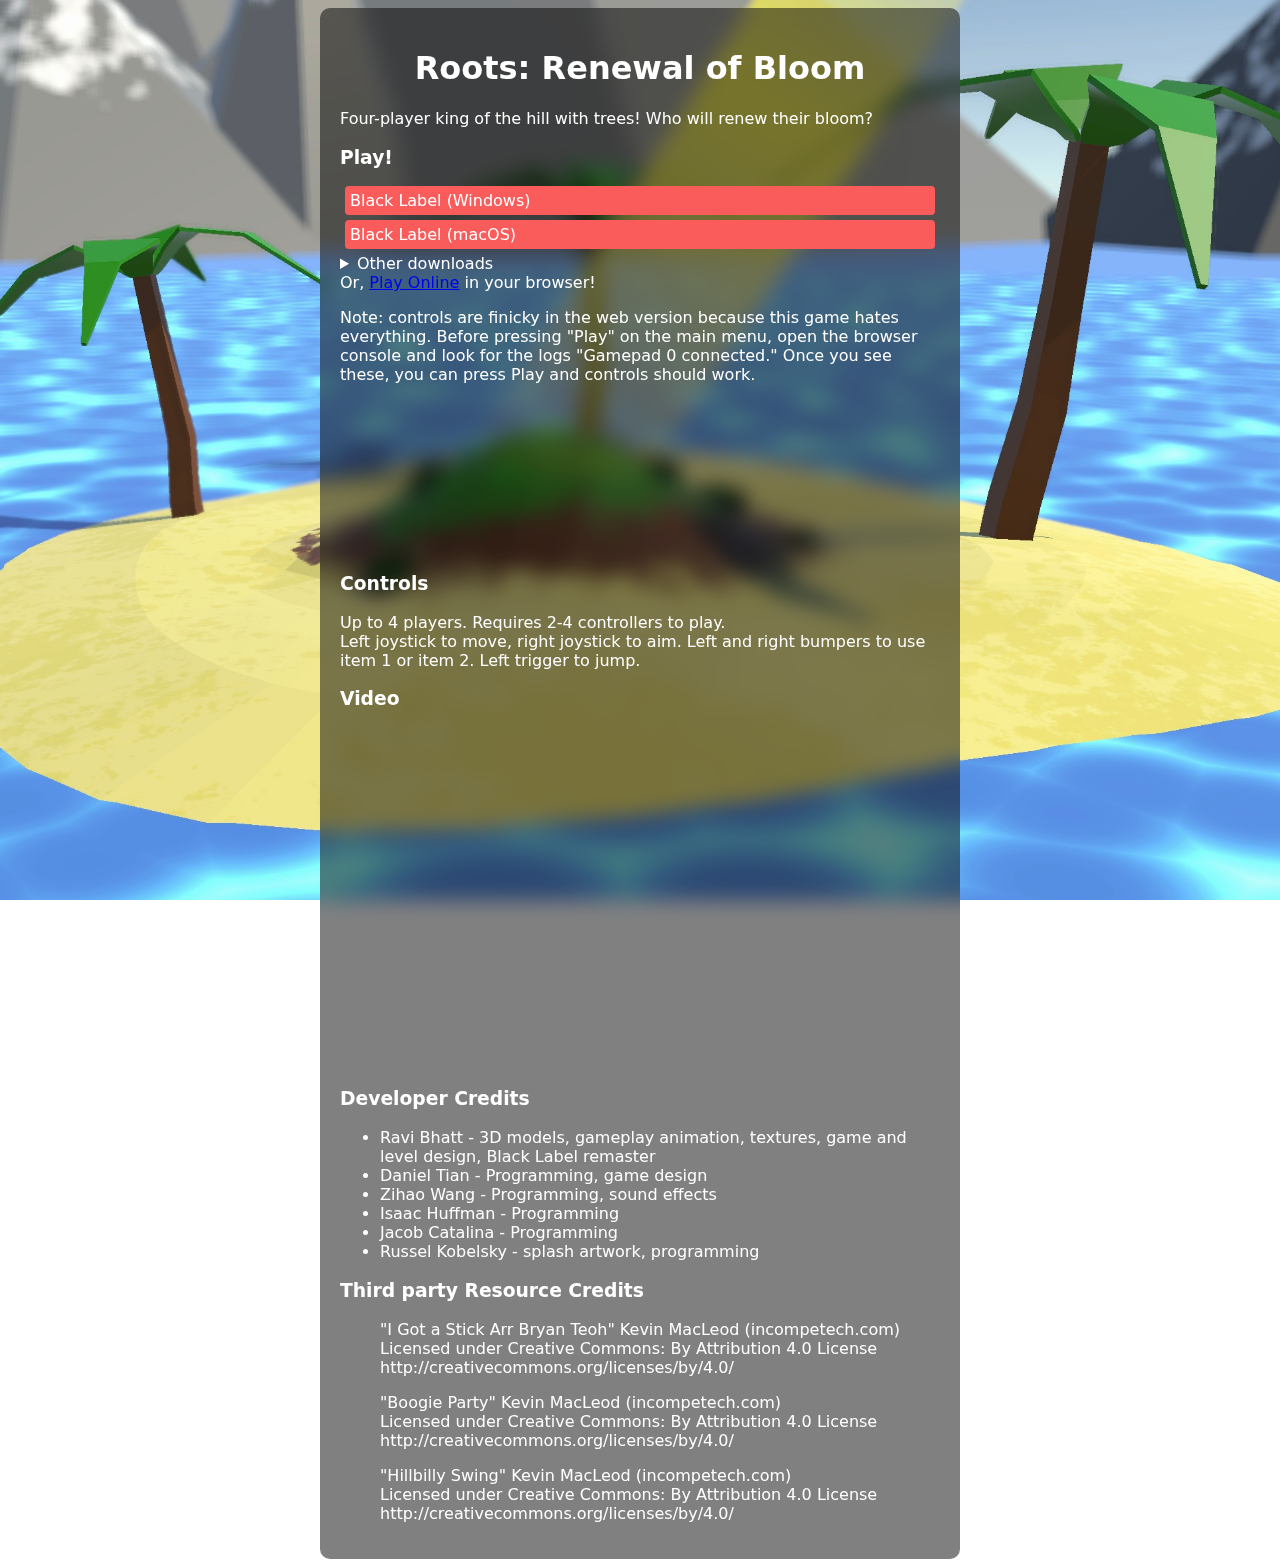
<file: renewal/index.html>
<!DOCTYPE html>
<html lang="en-us">
    <head>
        <title>Roots: Renewal of Bloom</title>
        <meta name="description" content="Four-player king of the hill with trees! Who will renew their bloom?">
        <meta name="viewport" content="width=device-width, initial-scale=1.0">
        <link rel="icon" type="image/x-icon" href="playrenewal/favicon.png">
        <link rel="stylesheet" href="../style.css">
         <!-- Social embed image -->
        <meta property="og:image" content="https://rootsseries.github.io/playrenewal/favicon.png">
        <meta property="og:image:type" content="image/png">
        <meta property="og:image:width" content="4096">
        <meta property="og:image:height" content="4096">
    </head>
    <body style="background-image: url(poster.jpg);">
        <div class="container">
            <h1>Roots: Renewal of Bloom</h1>
            <p>
                Four-player king of the hill with trees! Who will renew their bloom?
            </p>
            <p>
                <h3>Play!</h3>
                <a class="linkbtn" href="https://github.com/rootsseries/playrenewal/releases/latest/download/Renewal_BlackLabel_Win.7z">Black Label (Windows)</a>
                <a class="linkbtn" href="https://github.com/rootsseries/playrenewal/releases/latest/download/Renewal_BlackLabel_mac.7z">Black Label (macOS)</a>
                <details>
                    <summary>
                        Other downloads
                    </summary>
                    <a class="linkbtn" href="https://github.com/rootsseries/playrenewal/releases/latest/download/ROOT_Jam_version.zip">Jam Version (Windows)</a>
                </details>
                Or, <a href="/playrenewal">Play Online</a> in your browser!
                <p>
                    Note: controls are finicky in the web version because this game hates everything. Before pressing "Play" on the main menu, open the browser console and look for the logs "Gamepad 0 connected." Once you see these, you can press Play and controls should work. 
                </p>
                <iframe src="https://itch.io/embed/1912825?dark=true" frameborder="0"><a href="https://zstarlight.itch.io/roots-renewal-of-bloom">Roots: Renewal of Bloom by zstarlight</a></iframe>
            </p>
            <p>
                <h3>Controls</h3>
                Up to 4 players. Requires 2-4 controllers to play. <br>
                Left joystick to move, right joystick to aim. Left and right bumpers to use item 1 or item 2. Left trigger to jump. <br>
            </p>
            <p>
                <h3>Video</h3>
                <iframe src="https://www.youtube.com/embed/JkL9IAGbLj4" style="aspect-ratio: 16/9;"></iframe>
            </p>
            <p>
                <h3>Developer Credits</h3>
                <ul>
                    <li>
                        Ravi Bhatt - 3D models, gameplay animation, textures, game and level design, Black Label remaster
                    </li>
                    <li>
                        Daniel Tian - Programming, game design
                    </li>
                    <li>
                        Zihao Wang - Programming, sound effects
                    </li>
                    <li>
                        Isaac Huffman - Programming
                    </li>
                    <li>
                        Jacob Catalina - Programming
                    </li>
                    <li>
                        Russel Kobelsky - splash artwork, programming 
                    </li>
                </ul>
                <h3>Third party Resource Credits</h3>
                <blockquote>
                    "I Got a Stick Arr Bryan Teoh" Kevin MacLeod (incompetech.com)<br>
                    Licensed under Creative Commons: By Attribution 4.0 License <br>
                    http://creativecommons.org/licenses/by/4.0/
                </blockquote>
                <blockquote>
                    "Boogie Party" Kevin MacLeod (incompetech.com)<br>
                    Licensed under Creative Commons: By Attribution 4.0 License <br>
                    http://creativecommons.org/licenses/by/4.0/
                </blockquote>
                <blockquote>
                    "Hillbilly Swing" Kevin MacLeod (incompetech.com)<br>
                    Licensed under Creative Commons: By Attribution 4.0 License<br>
                    http://creativecommons.org/licenses/by/4.0/
                </blockquote>
            </p>
        </div>
    </body>
</html>
</file>
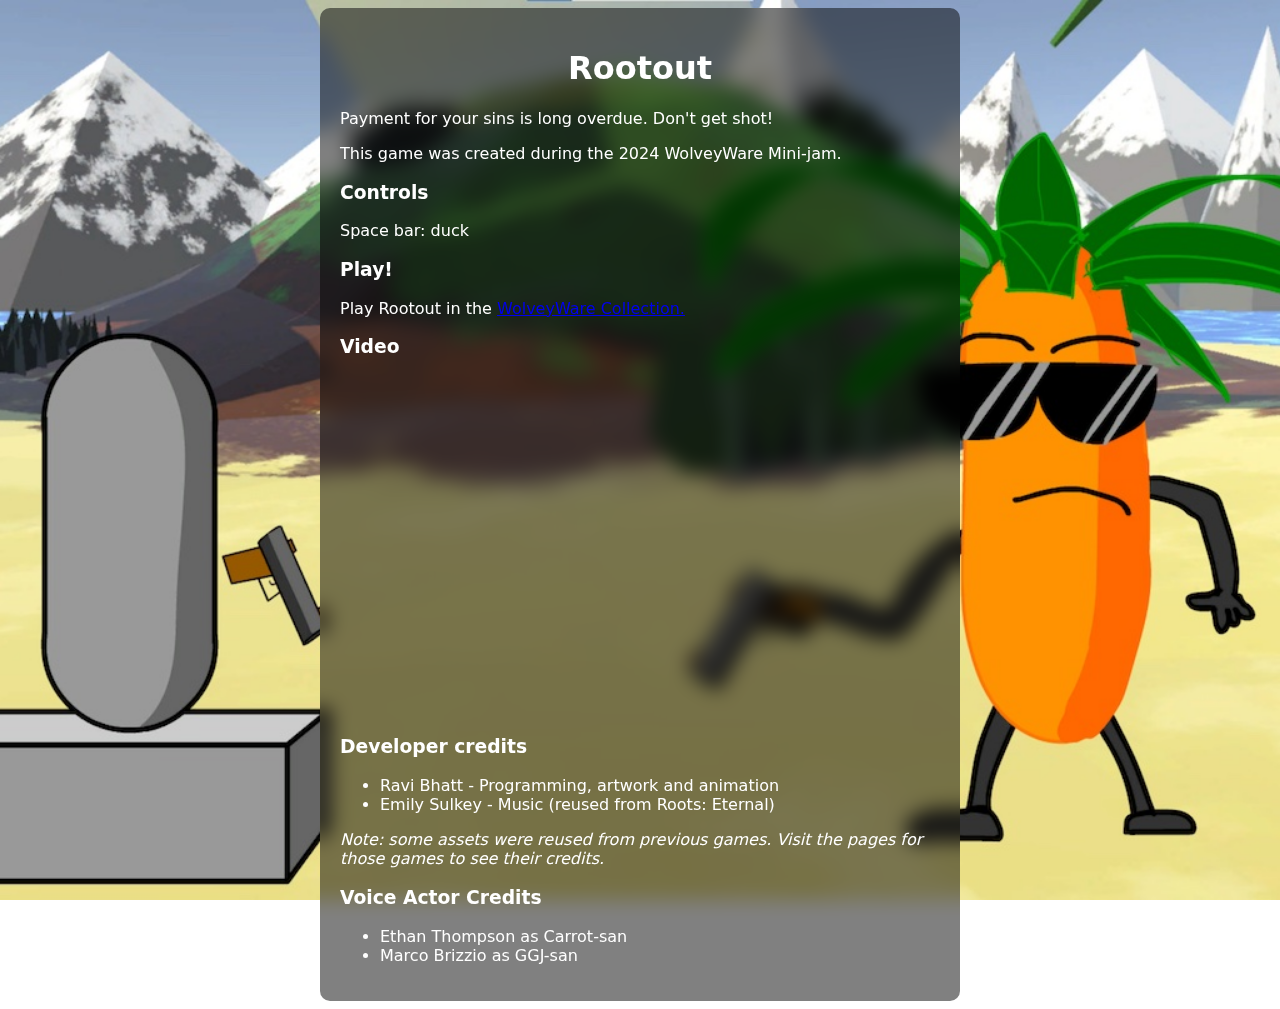
<file: rootout/index.html>
<!DOCTYPE html>
<html lang="en-us">
    <head>
        <title>Rootout</title>
        <meta name="description" content="Duck!">
        <meta name="viewport" content="width=device-width, initial-scale=1.0">
        <link rel="icon" type="image/x-icon" href="favicon.png">
        <link rel="stylesheet" href="../style.css">
         <!-- Social embed image -->
        <meta property="og:image" content="https://rootsseries.github.io/rootout/favicon.png">
        <meta property="og:image:type" content="image/png">
        <meta property="og:image:width" content="4096">
        <meta property="og:image:height" content="4096">
    </head>
    <body style="background-image: url(poster.jpg);">
        <div class="container">
            <h1>Rootout</h1>
            <p>
                Payment for your sins is long overdue. Don't get shot!
            </p>
            <p>
                This game was created during the 2024 WolveyWare Mini-jam. 
            </p>
            <h3>Controls</h3>
            <p>
                Space bar: duck
            </p>
            <p>
                <h3>Play!</h3>
                Play Rootout in the <a href="https://ethantho.itch.io/wolveyware-2024" target="_blank">WolveyWare Collection.</a>
            </p>
            <p>
                <h3>Video</h3>
                <iframe src="https://www.youtube.com/embed/XGIH6oatu5o" style="aspect-ratio: 16/9;"></iframe>
            </p>
            <p>
                <h3>Developer credits</h3>
                <ul>
                    <li>
                        Ravi Bhatt - Programming, artwork and animation
                    </li>
                    <li>
                        Emily Sulkey - Music (reused from Roots: Eternal)
                    </li>
                </ul>
                <em>Note: some assets were reused from previous games. Visit the pages for those games to see their credits.</em>
                <h3>Voice Actor Credits</h3>
                <ul>
                    <li>Ethan Thompson as Carrot-san</li>
                    <li>Marco Brizzio as GGJ-san</li>
                </ul>
            </p>
        </div>
    </body>
</html>
</file>
<file: style.css>
body{
    font-family: system-ui;
    background-attachment:fixed;
    background-repeat: no-repeat;
    background-size: cover;
    background-position: center;
}

.main{
    display:grid;
    grid-template-columns: repeat(auto-fit, minmax(400px, 1fr));
    gap:10px;
}

model-viewer{
    width: 100%;
    height: 100%;
    min-height: 300px;
}

@media only screen and (max-width: 550px) {
    .main{
        grid-template-columns: 1fr;
    }
}

.container{
    max-width: 600px;
    margin: auto;
    backdrop-filter: blur(10px);
    -webkit-backdrop-filter: blur(10px);
    padding: 20px;
    color: white;
    background-color: rgba(0.5,0.5,0.5,0.5);
    border-radius: 10px;
}

.card{
    box-shadow:2px 2px 5px #CCC;
    padding: 20px;
    border-radius: 5px;
    border: 1px solid rgba(0, 0, 0, 0.125);
}
h1{
    text-align: center;
}

iframe{
    width: 100%;
    border: 0px;
}


.linkbtn{
    padding: 5px;
    background-color: #fa5c5c;
    color: white;
    border-radius: 4px;
    text-decoration: none;
    display: block;
    margin: 5px;
}

.linkbtn:hover{
    background-color: #c24747;
    transition: background-color 0.5s;
}

.poster{
    display: block;
    margin-left: auto;
    margin-right: auto;
    width: 100%;
    max-width: 400px;
    max-height: 400px;
}

/*
Dark mode
*/
@media (prefers-color-scheme: dark) {
    .header{
        background-color: rgb(8, 56, 92);
        color: #E0E0E0
    }
    body{
        background-color: #323232;
    }
    .card{
        background-color: #444;
        box-shadow:2px 2px 5px #222;
    }
    .header, body, .card{
        color: #E0E0E0
    }
    .barheader{
        background-color:#464a4c
    }
    a{
        color:rgb(83, 158, 250)
    }
    a:hover{
        color:rgb(0, 115, 255) 
    }
}
</file>
